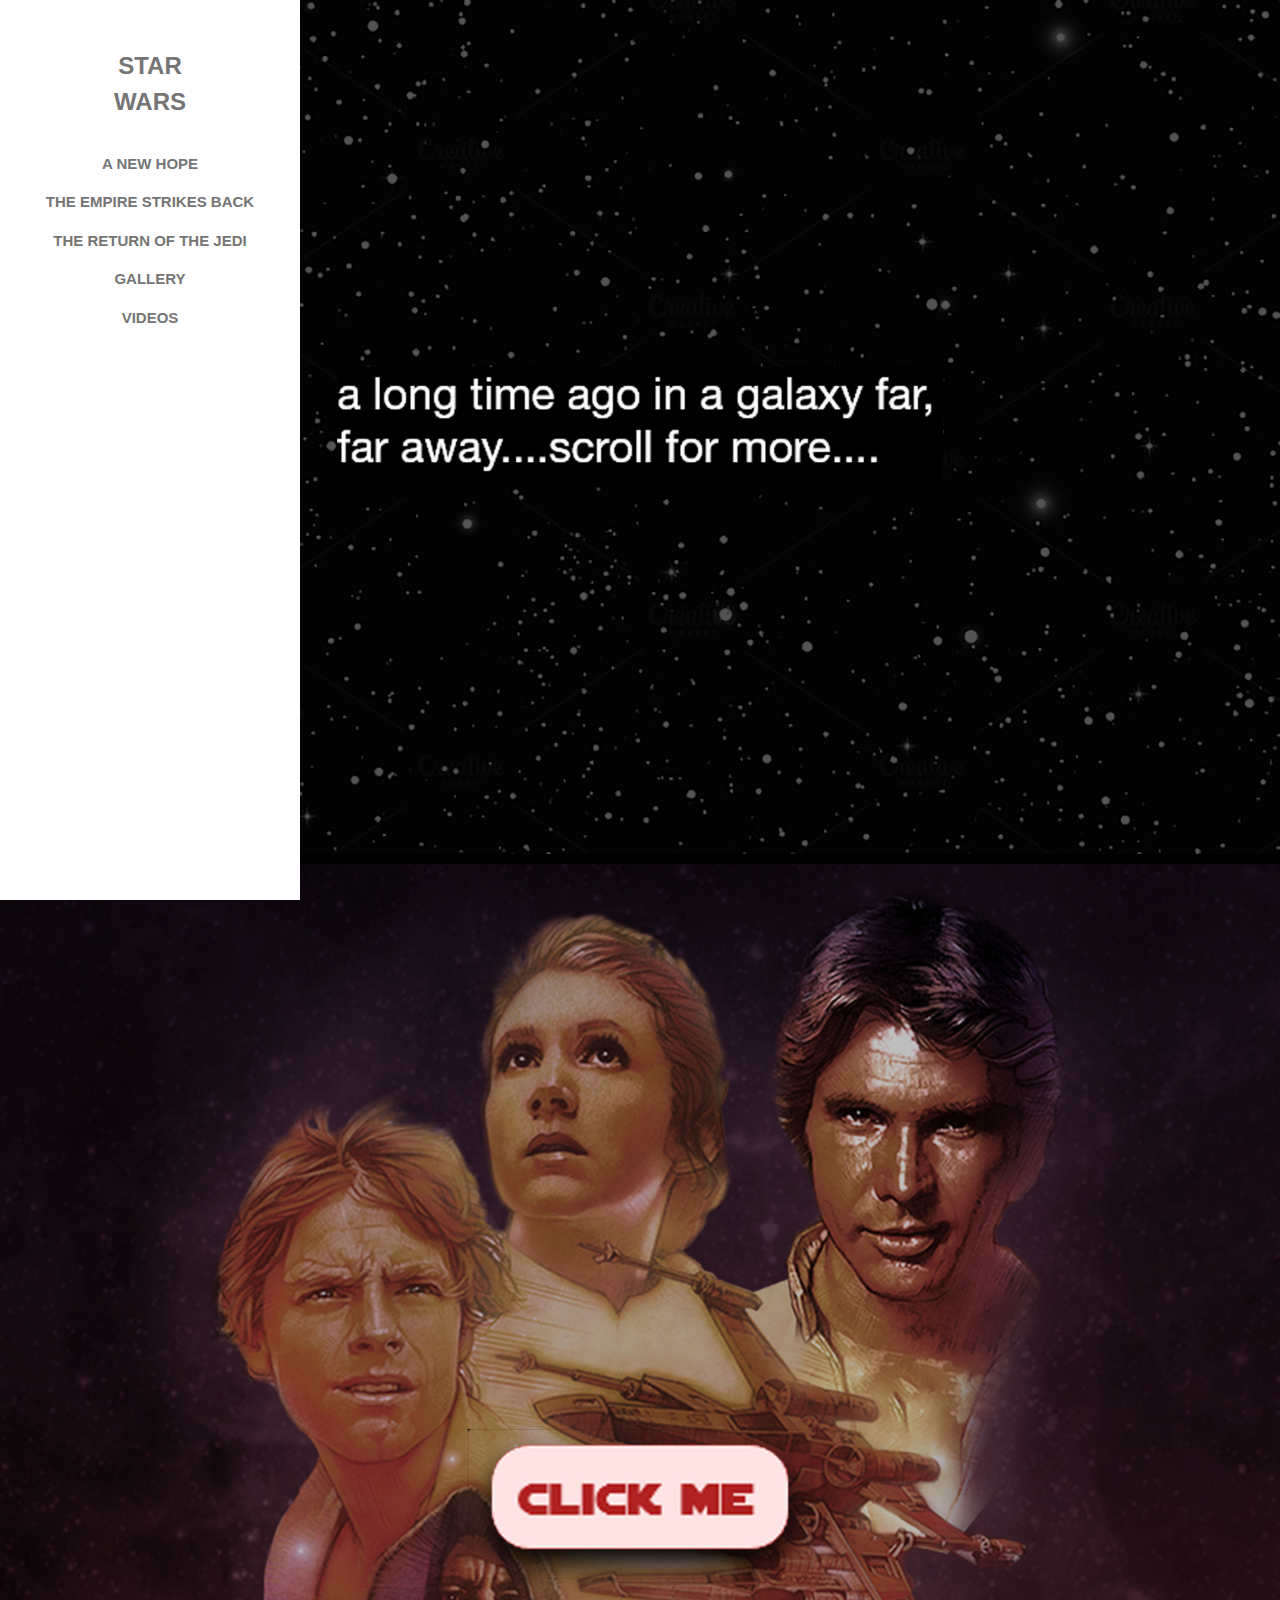
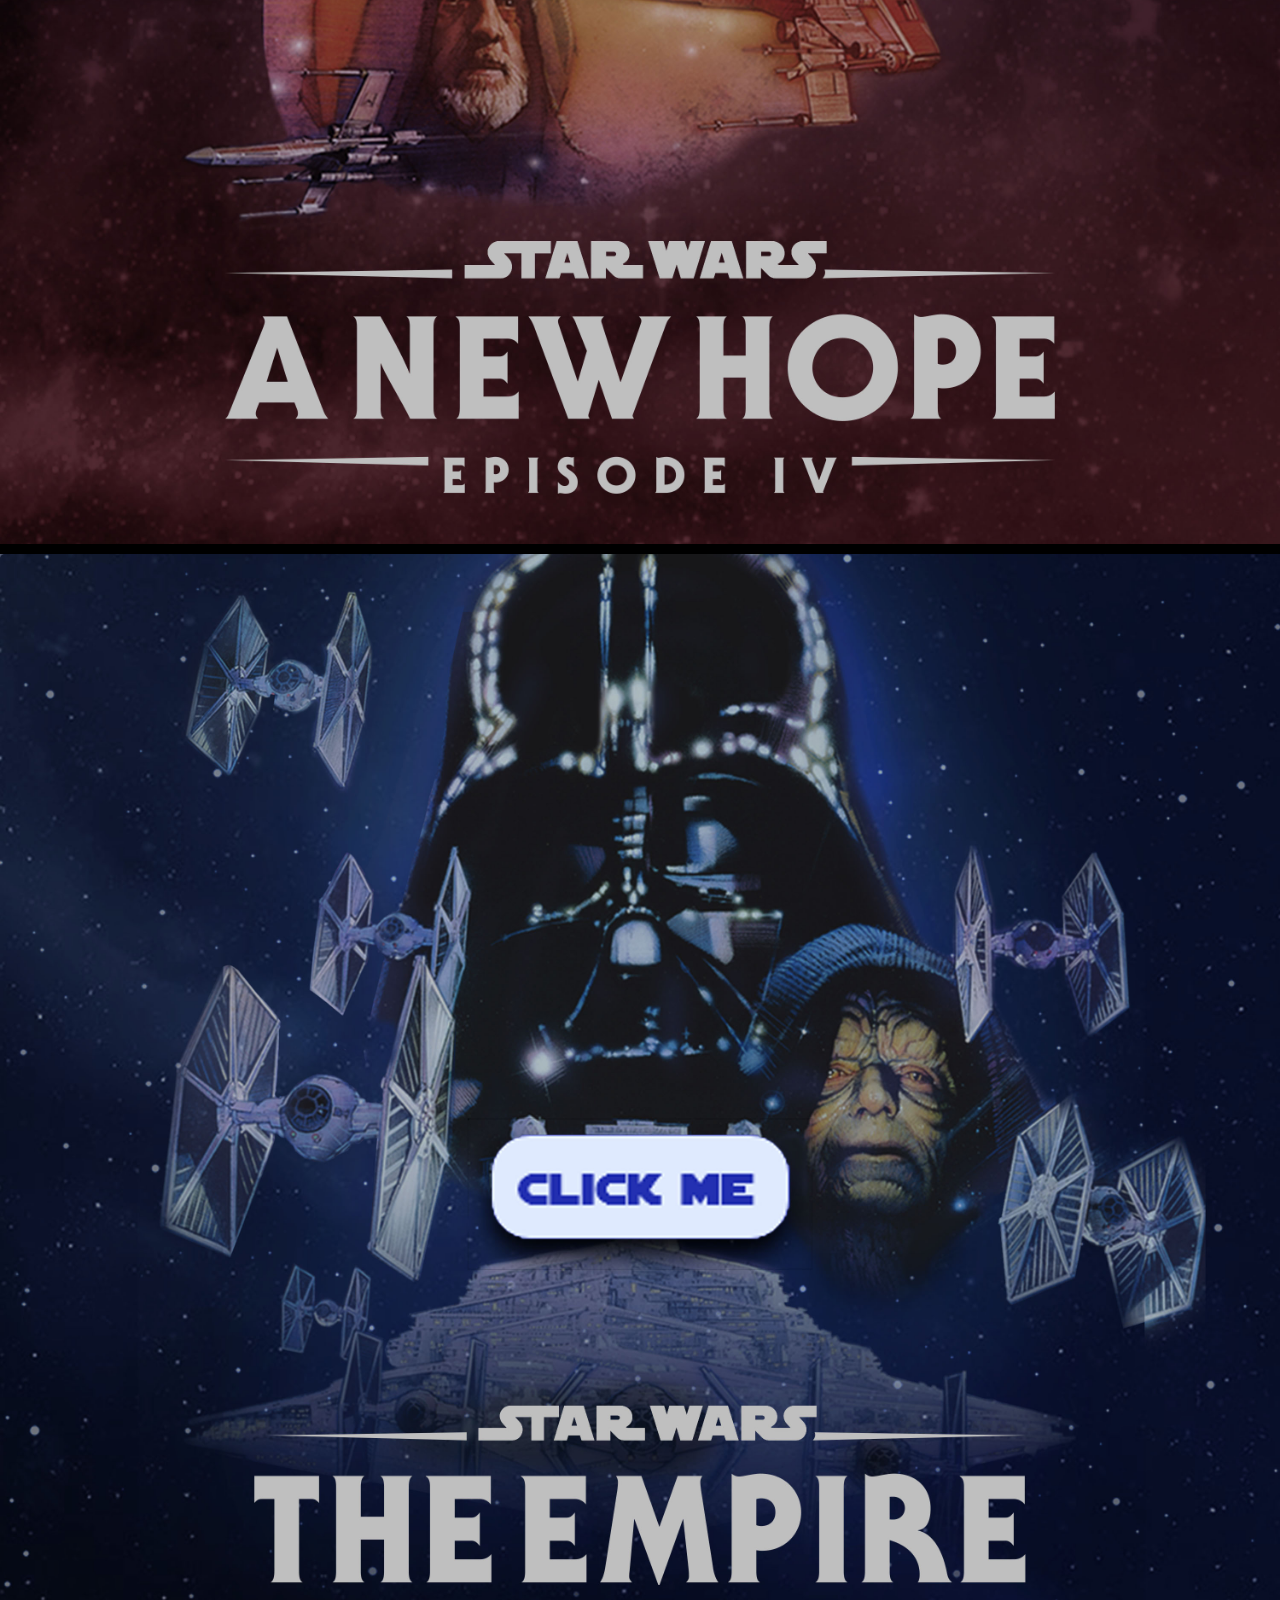
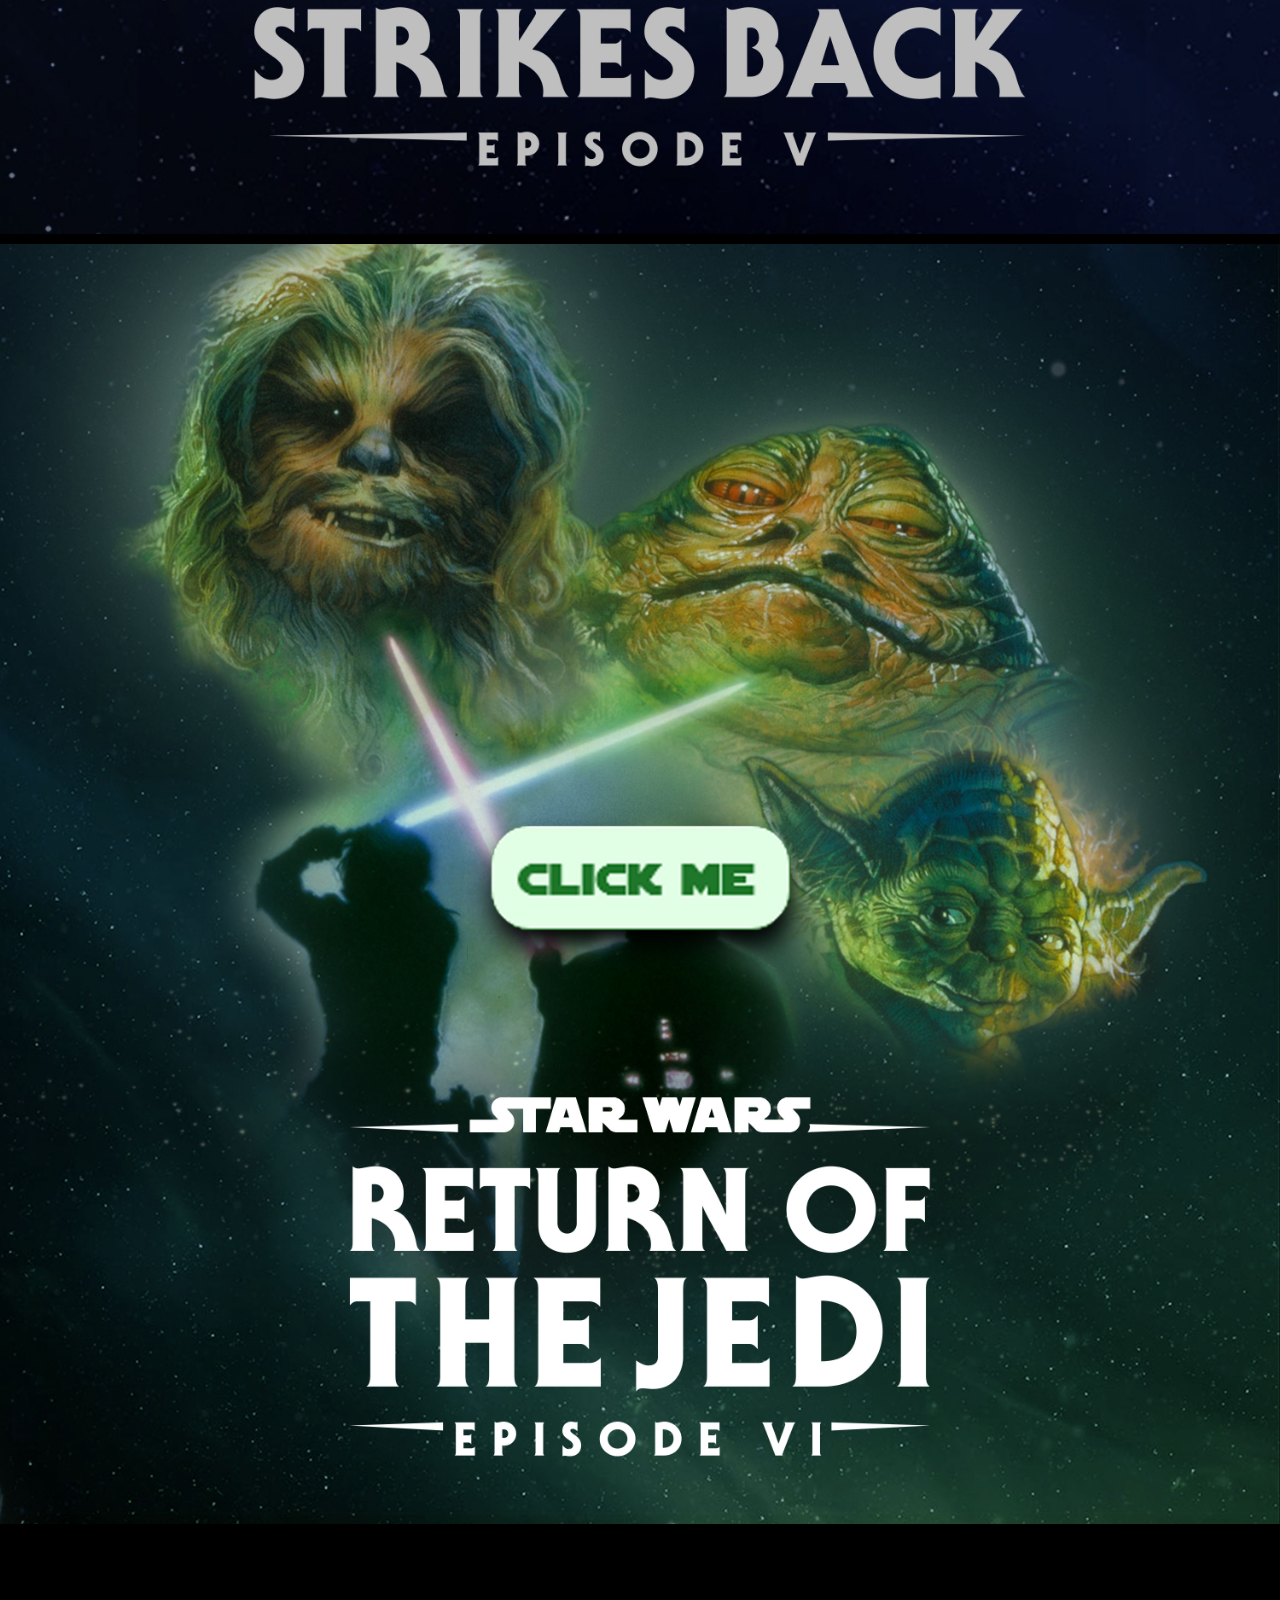
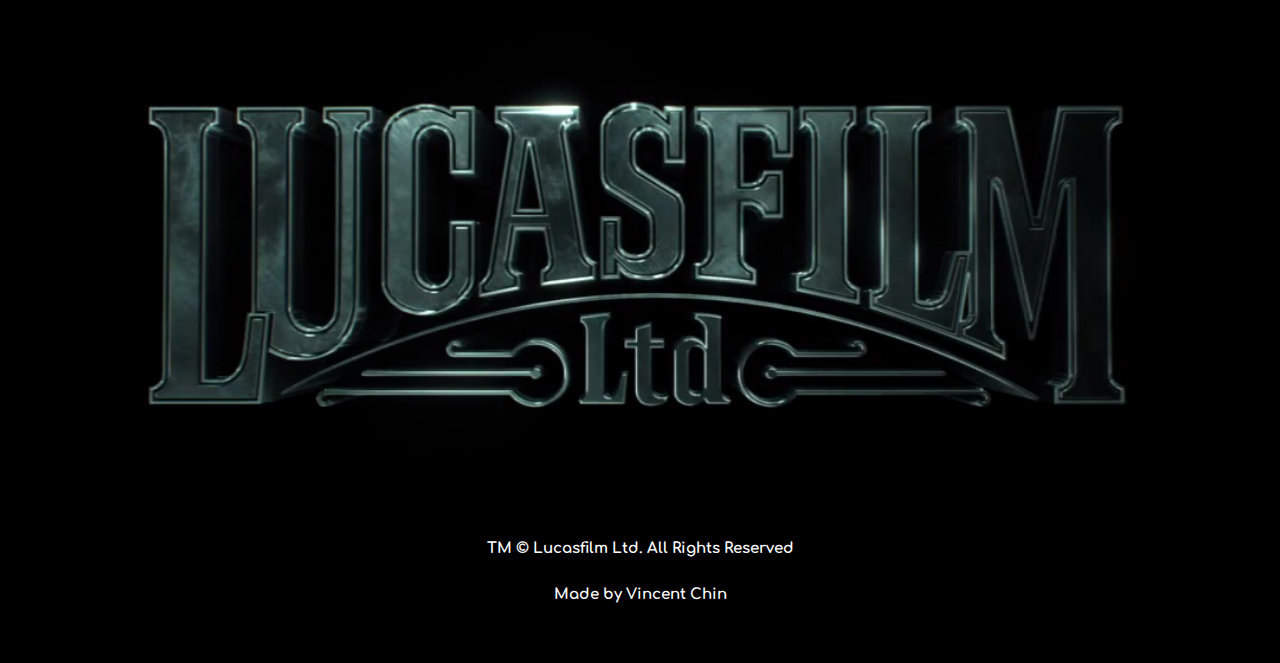
<file: index.html>
<!DOCTYPE html>
<html>

<head>
    <meta charset="utf-8">
    <meta http-equiv="X-UA-Compatible" content="IE=edge">
    <meta name="viewport" content="width=device-width, initial-scale=1">
    <title>Star Wars Sequel</title>
    <link id="icon" rel="icon" type="image/png" href="images/">
    <link id="icon" rel="apple-touch-icon" type="image/png" href="images/" />
    
    

    <!--STYLE SHEETS-->
    <link rel="stylesheet" href="style.css">
    <link rel="stylesheet" href="https://www.w3schools.com/w3css/4/w3.css">
    <link rel="stylesheet" href="https://fonts.googleapis.com/css?family=Raleway">
    <link rel="stylesheet" href="fonts/SF%20Distant%20Galaxy.ttf">
    <link href="https://fonts.googleapis.com/css?family=Comfortaa:400,700&display=swap" rel="stylesheet">
    <link rel="stylesheet" href="https://use.fontawesome.com/releases/v5.7.2/css/all.css" integrity="sha384-fnmOCqbTlWIlj8LyTjo7mOUStjsKC4pOpQbqyi7RrhN7udi9RwhKkMHpvLbHG9Sr" crossorigin="anonymous">
    <!--JAVASCRIPT-->
    <script src="script.js" defer></script>
</head>

<body>

    <!--BACK TO TOP-->
    <button onclick="topFunction()" id="myBtn" title="back to top">
        <i class="fas fa-arrow-alt-circle-up"></i>
    </button>


    <!-- NAVIGATION -->
    <!-- Sidebar/menu -->
    <nav class="w3-sidebar w3-bar-block w3-white w3-animate-left w3-text-grey w3-collapse w3-top w3-center" style="z-index:3;width:300px;font-weight:bold" id="mySidebar"><br>
        
        <a href="javascript:void(0)" onclick="w3_close()" class="w3-bar-item w3-button w3-padding w3-hide-large"><i class="fas fa-times"></i></a>
        <h3 class="sidebar-logo w3-center"><b>STAR<br>WARS</b></h3>
        <a href="anewhope.html" onclick="w3_close()" class="w3-bar-item w3-button">A NEW HOPE</a>
       <a href="empirestrikesback.html" onclick="w3_close()" class="w3-bar-item w3-button">THE EMPIRE STRIKES BACK</a>
        <a href="returnofthejedi.html" onclick="w3_close()" class="w3-bar-item w3-button">THE RETURN OF THE JEDI</a>
        <a href="#about" onclick="w3_close()" class="w3-bar-item w3-button">GALLERY</a>
        <a href="#contact" onclick="w3_close()" class="w3-bar-item w3-button">VIDEOS</a>
    </nav>

    <!-- Top menu on small screens -->
     <a id="hamburger" href="javascript:void(0)" class="hamburger w3-button w3-white" onclick="w3_open()">☰</a>
    <header class="nav w3-container w3-top w3-hide-large w3-white w3-xlarge">
<!--         <a href="javascript:void(0)" class="hamburger w3-button w3-white" onclick="w3_open()">☰</a>-->
        <span class="starwarsfont">
            
            <div class="starwarsfont">
                <a href="index.html"> 
                    <img src="image/starwarsnavlogo.png"> </a>
            </div>
                
        </span>
    </header>

    <!-- Overlay effect when opening sidebar on small screens -->
    <div class="w3-overlay w3-hide-large w3-animate-opacity" onclick="w3_close()" style="cursor:pointer" title="close side menu" id="myOverlay"></div>


    <!--BODY TEXT-->
    <div class="holder bg-black" id="home">
        <div class="blocks block-one">
            <img src="image/space.jpg">
        </div>
        <div class="blocks block-two">
            <a href= "anewhope.html"><img src="image/homeanewhope.jpg"></a>
        </div>
        <div class="blocks block-three">
            <a href="empirestrikesback.html"> 
                <img src="image/homeempirestrikes.jpg"> </a>
        </div>
        <div class="blocks block-four">
            <a href="returnofthejedi.html"> 
                <img src="image/homereturn.jpg"> </a>
        </div>
    </div>

    <!-- Footer -->
    <footer class="w3-container w3-padding-32 w3-black">
        <div class="w3-row-padding">
            <div>
                <div class="blocks block-three" w3-center>
            <img src="image/lucasfilms.png">
        </div>
                <div class="w3-black w3-center">TM © Lucasfilm Ltd. All Rights Reserved</div>
            </div>
            <div class="w3-black w3-center w3-padding-24">Made by Vincent Chin</div>
        </div>
    </footer>

    


</body></html>
</file>
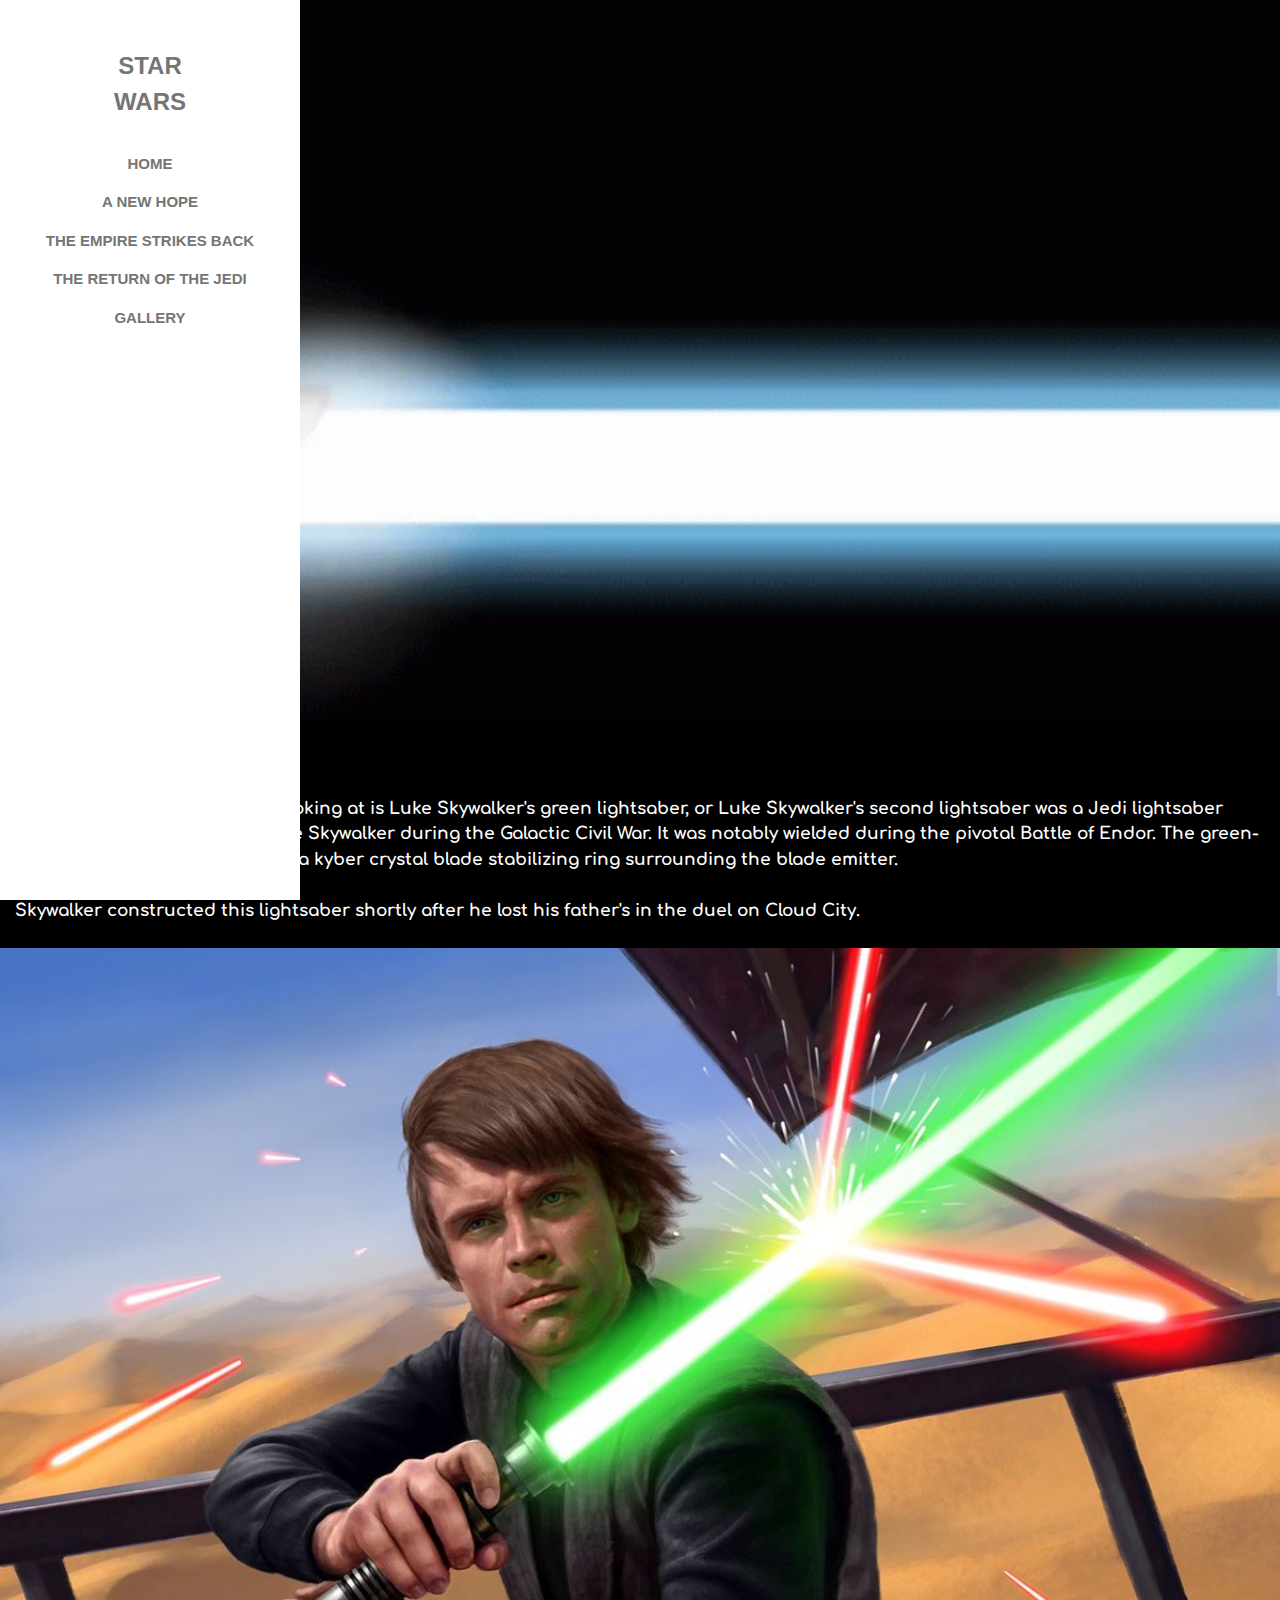
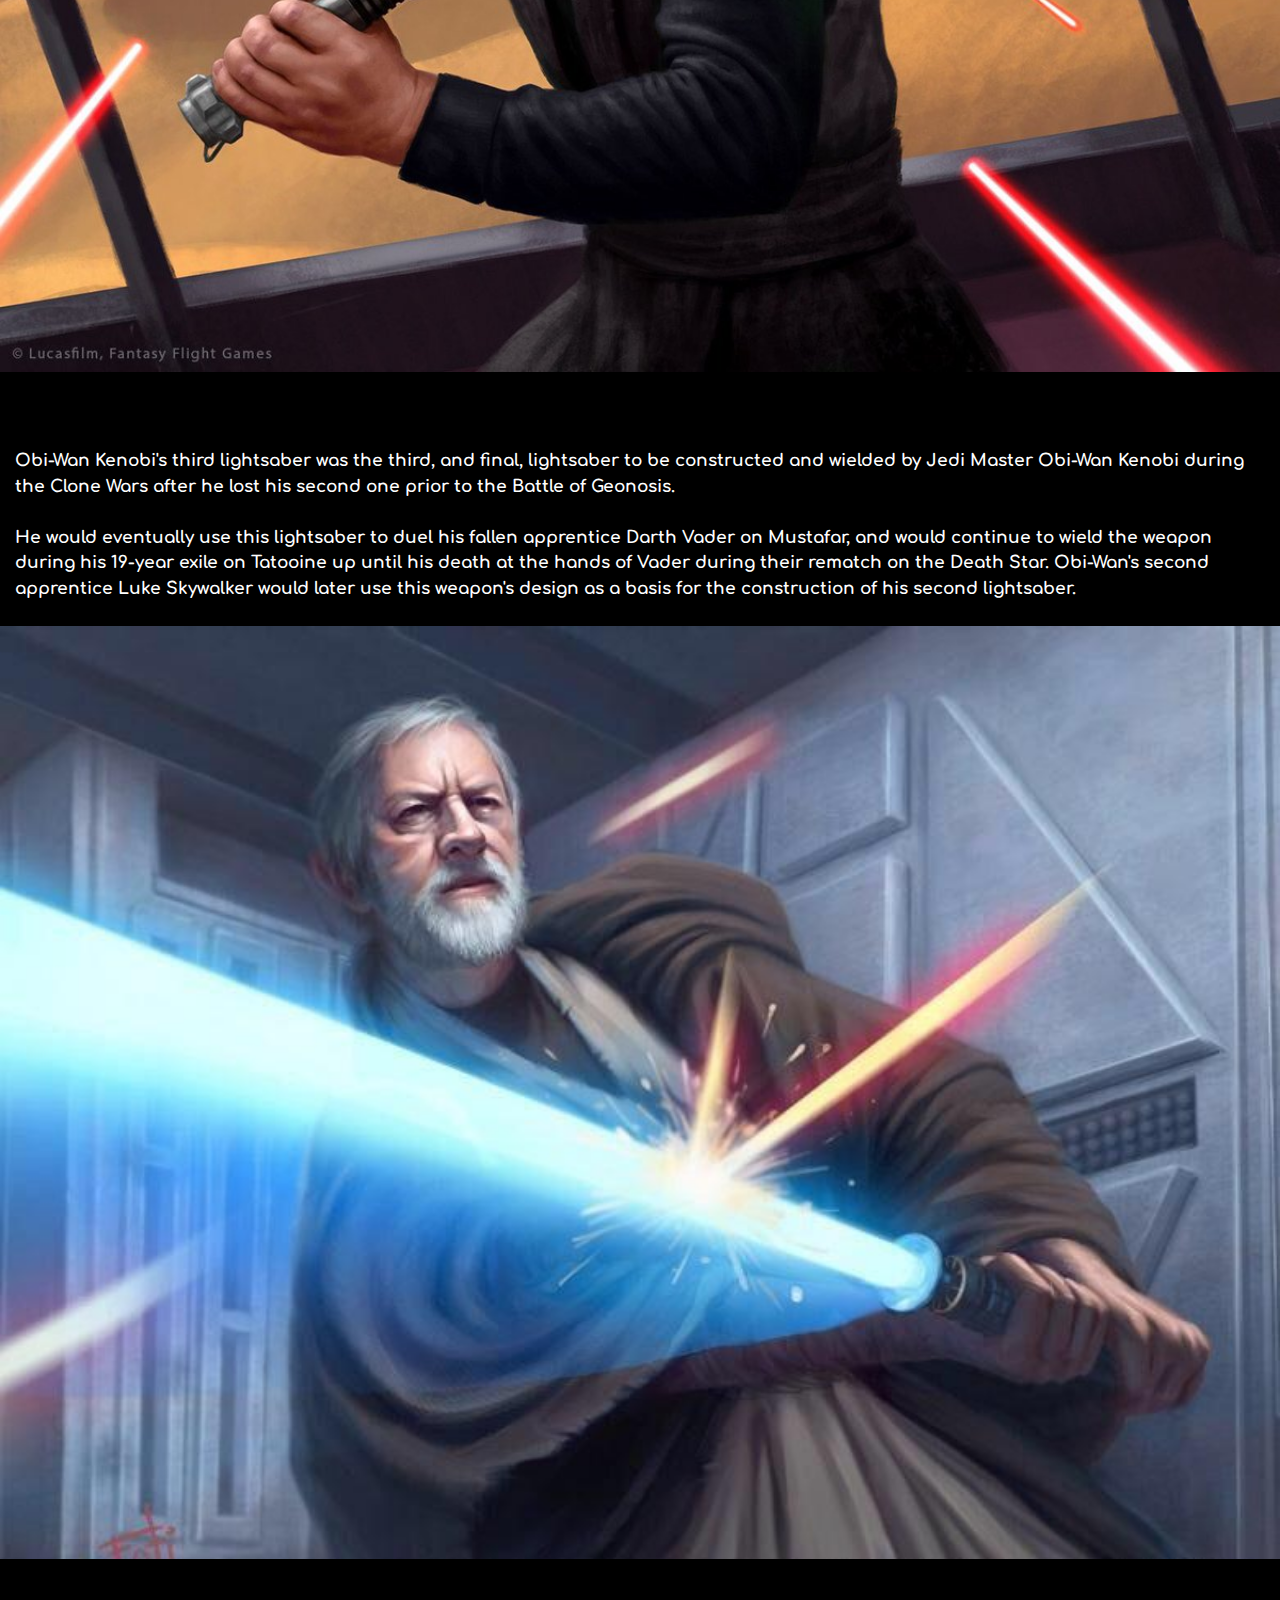
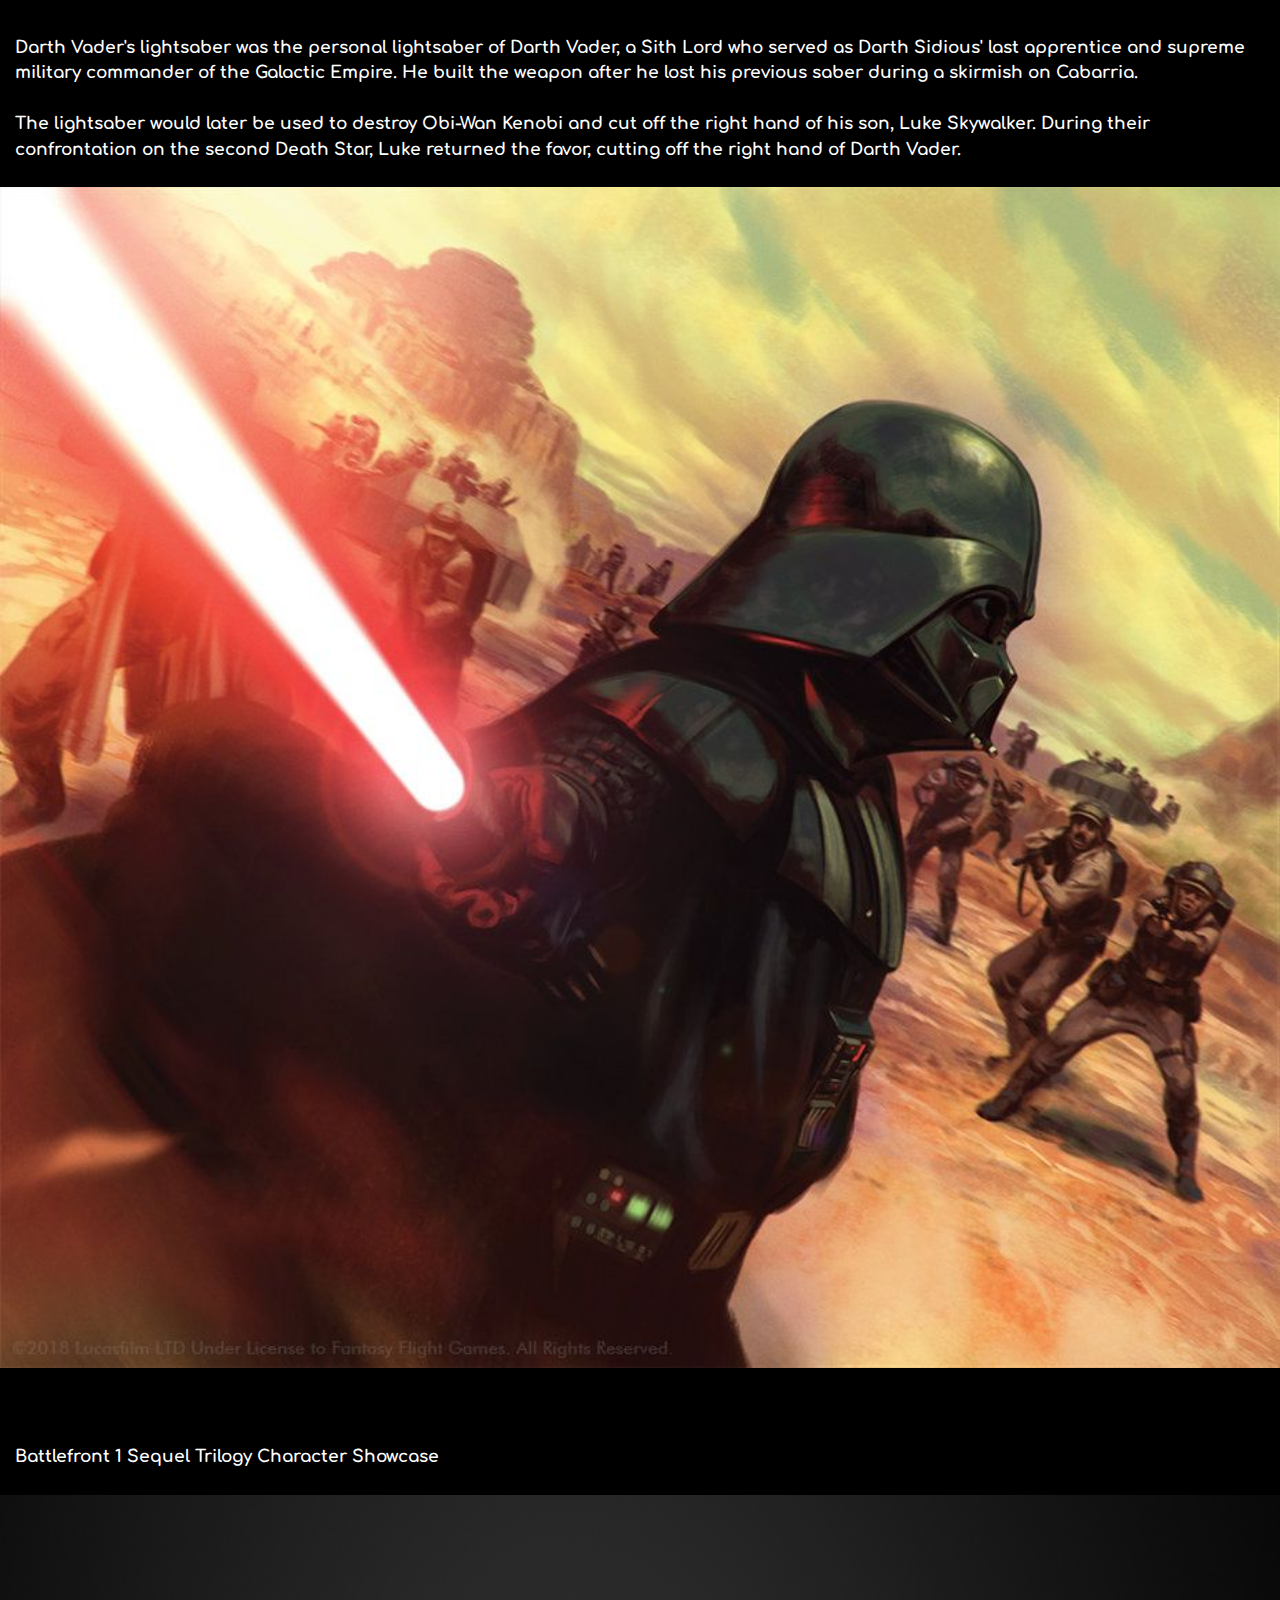
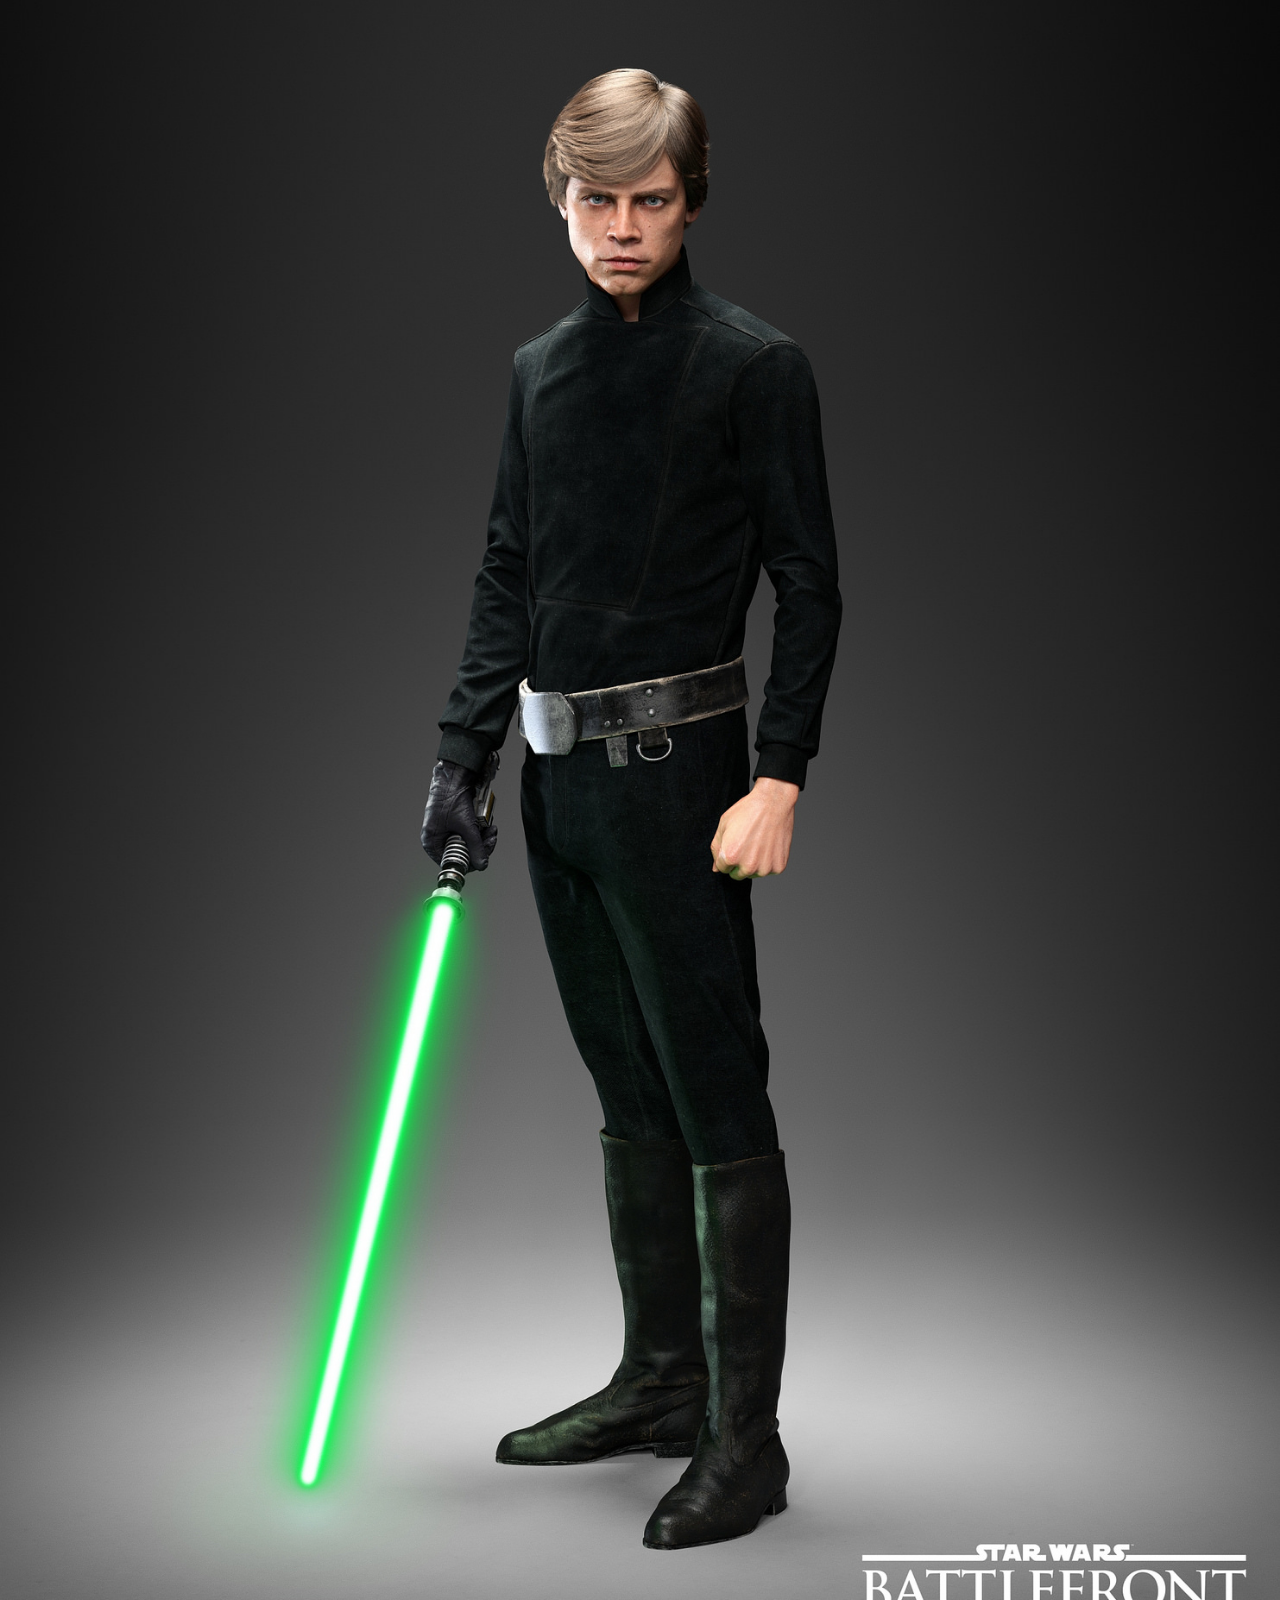
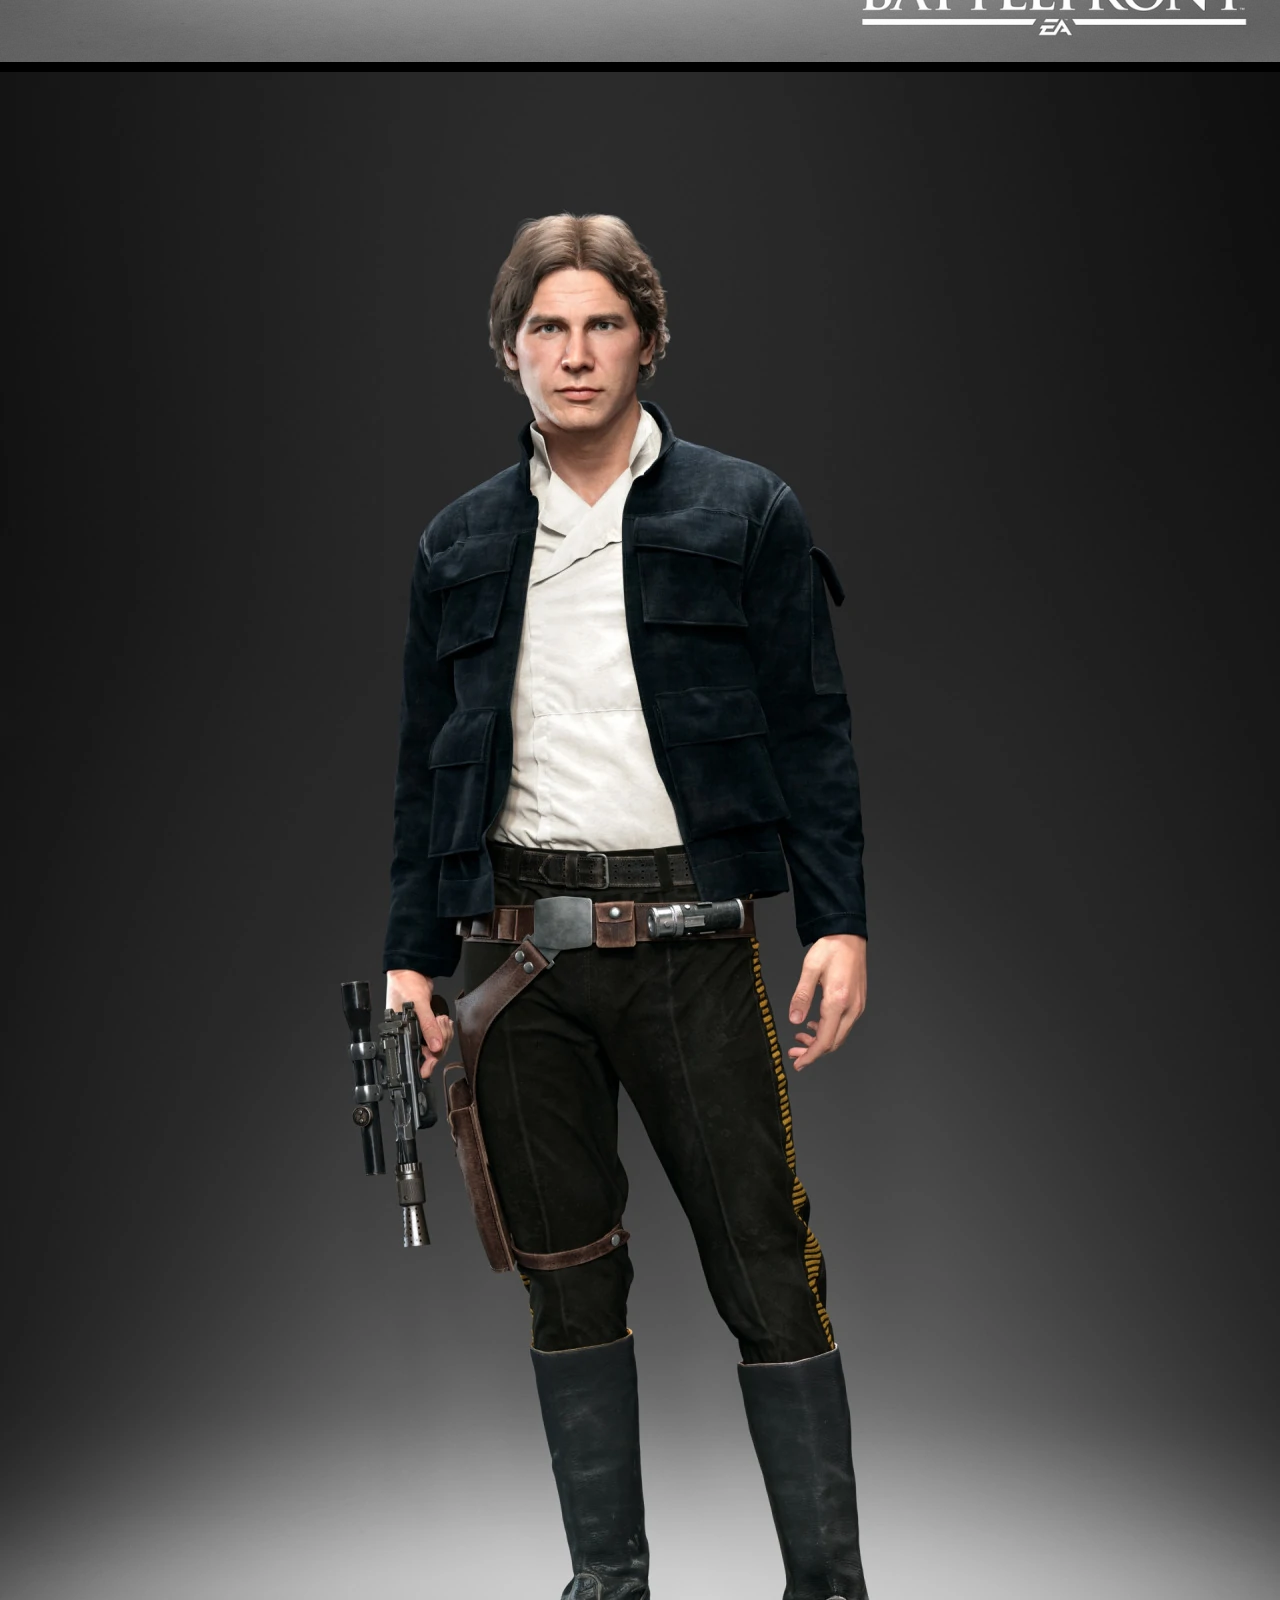
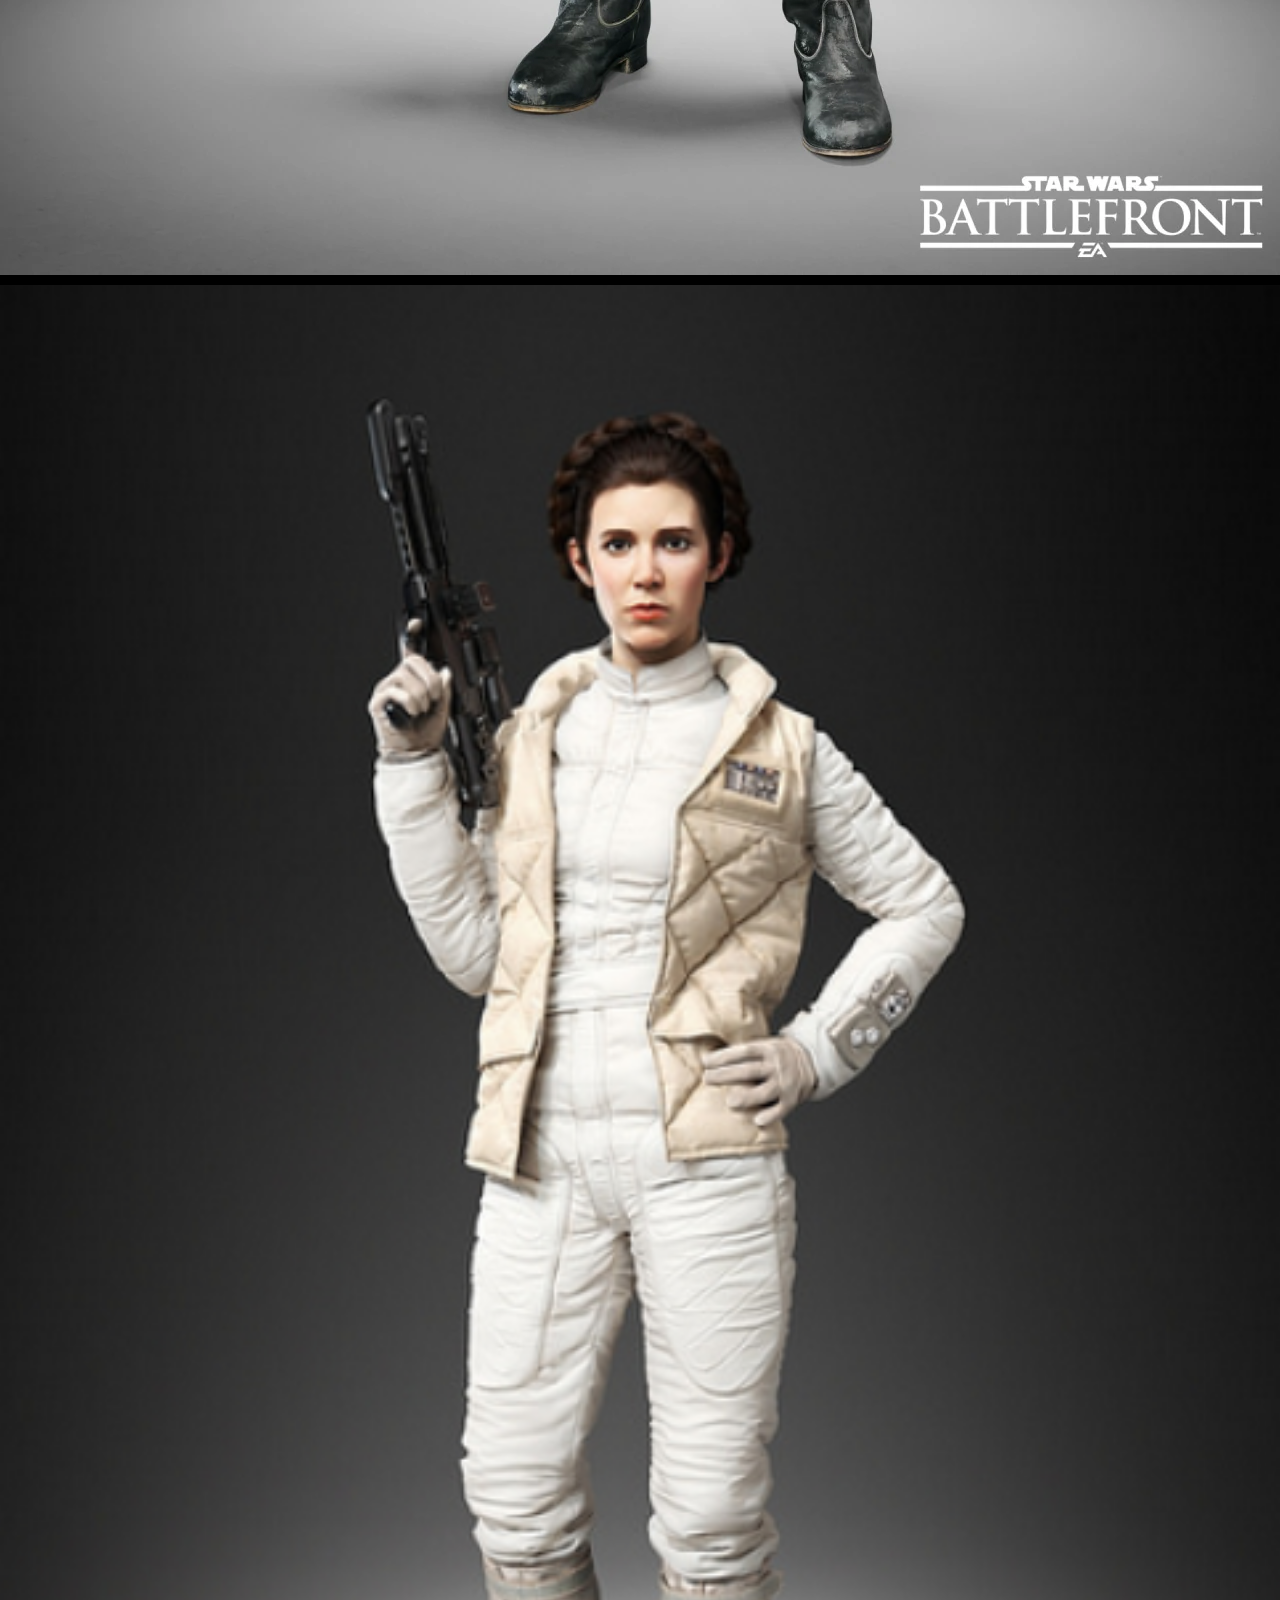
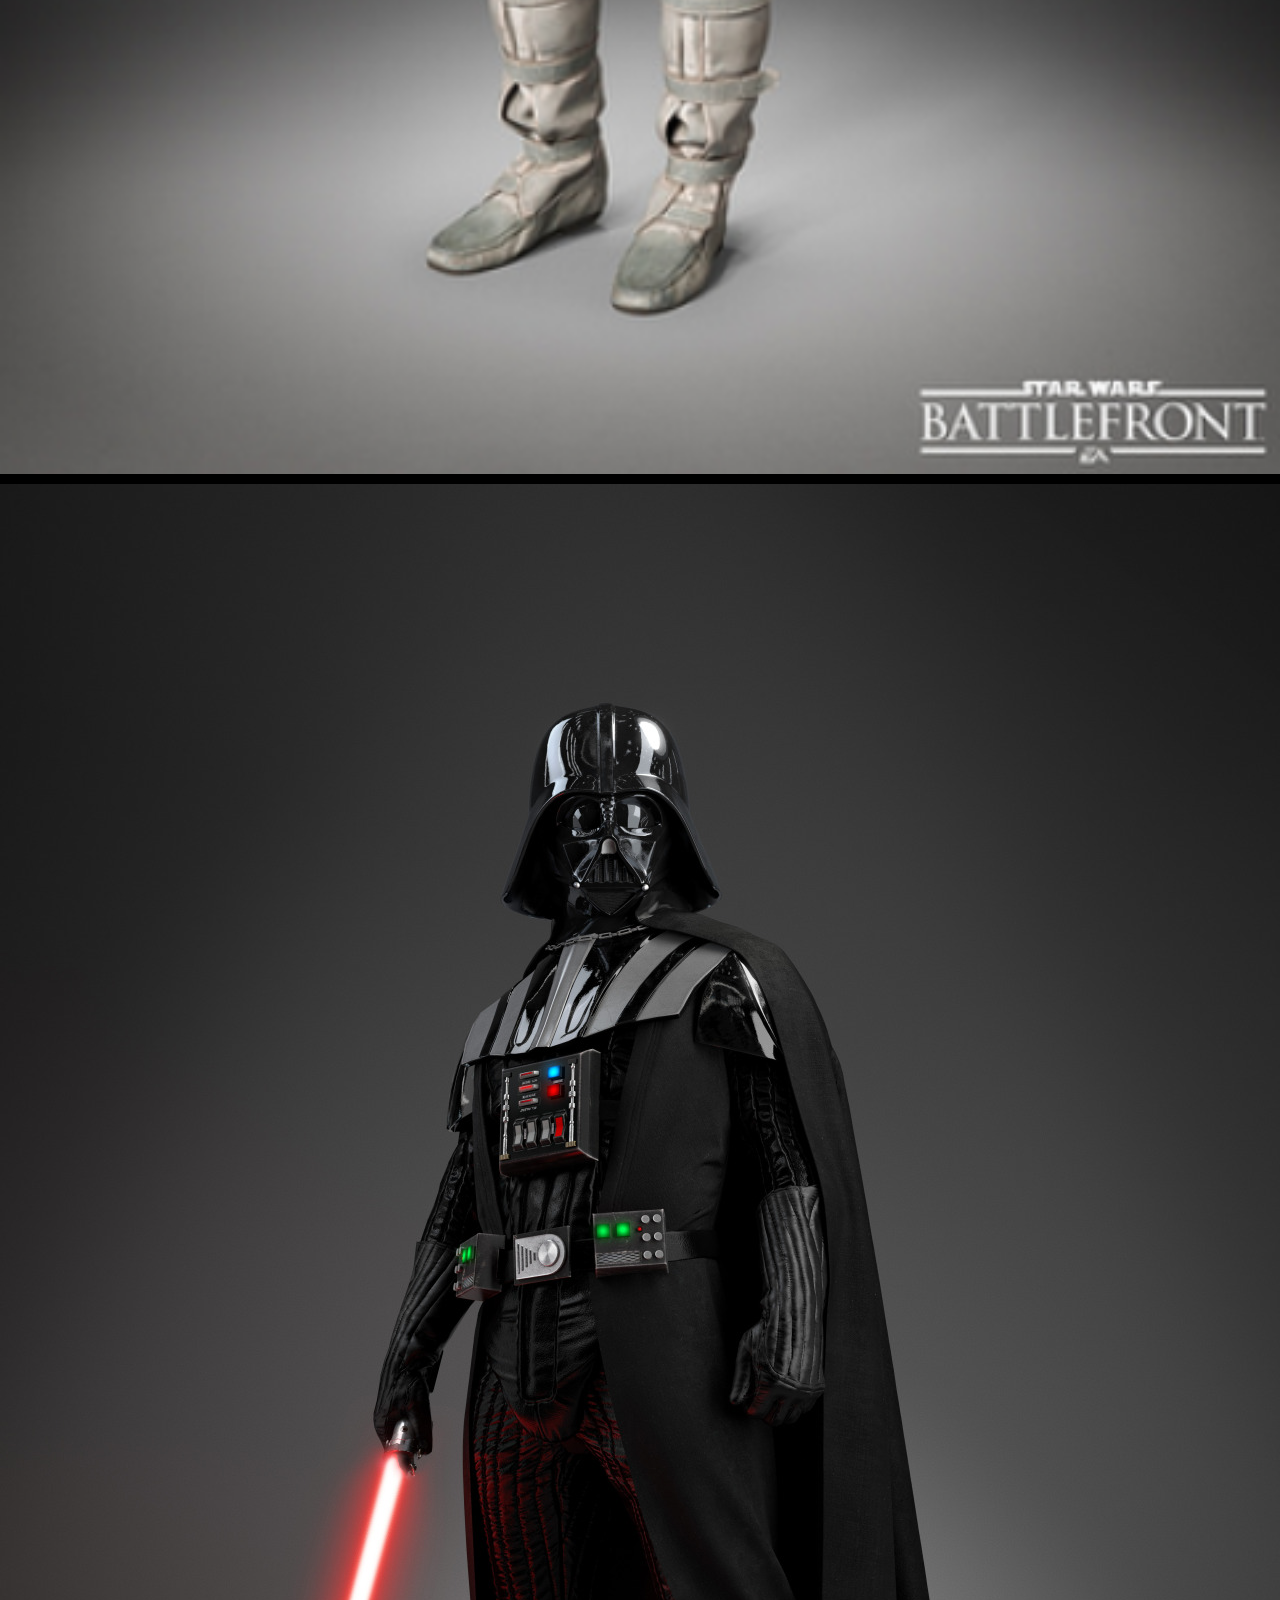
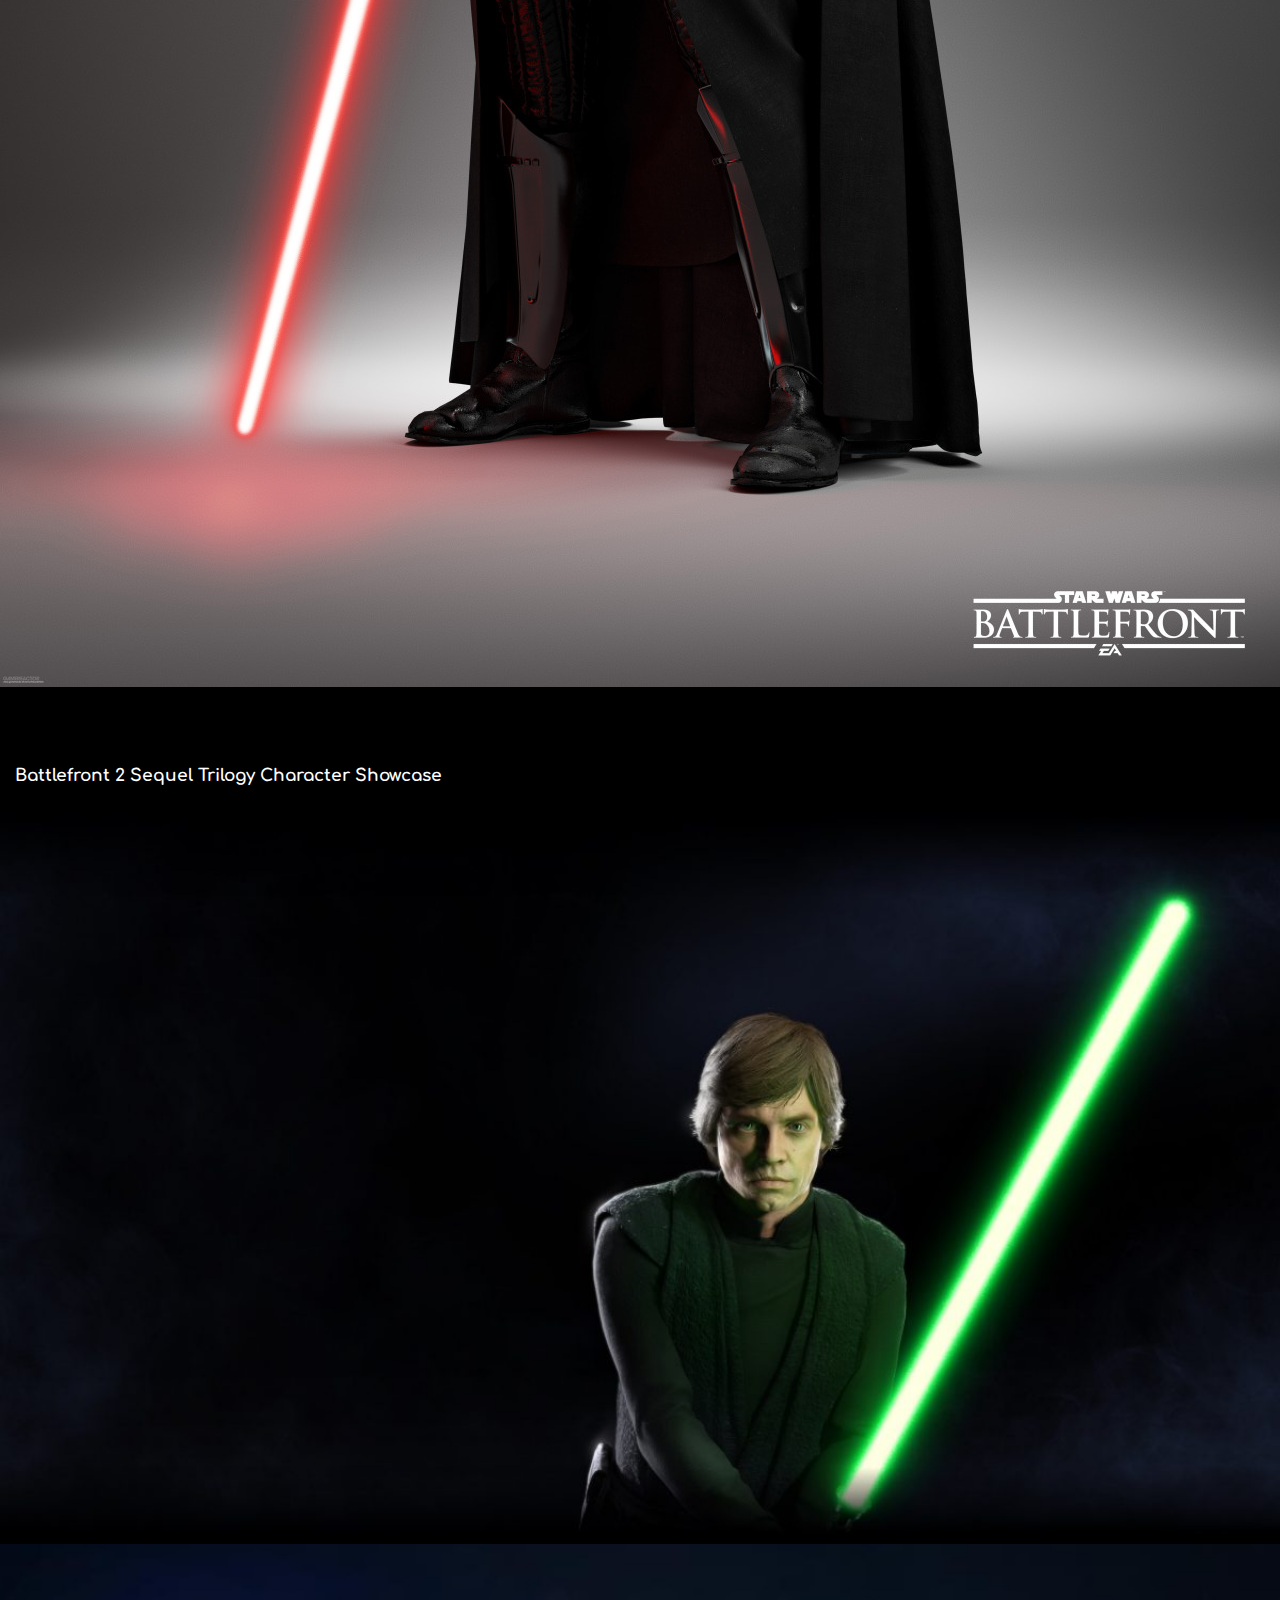
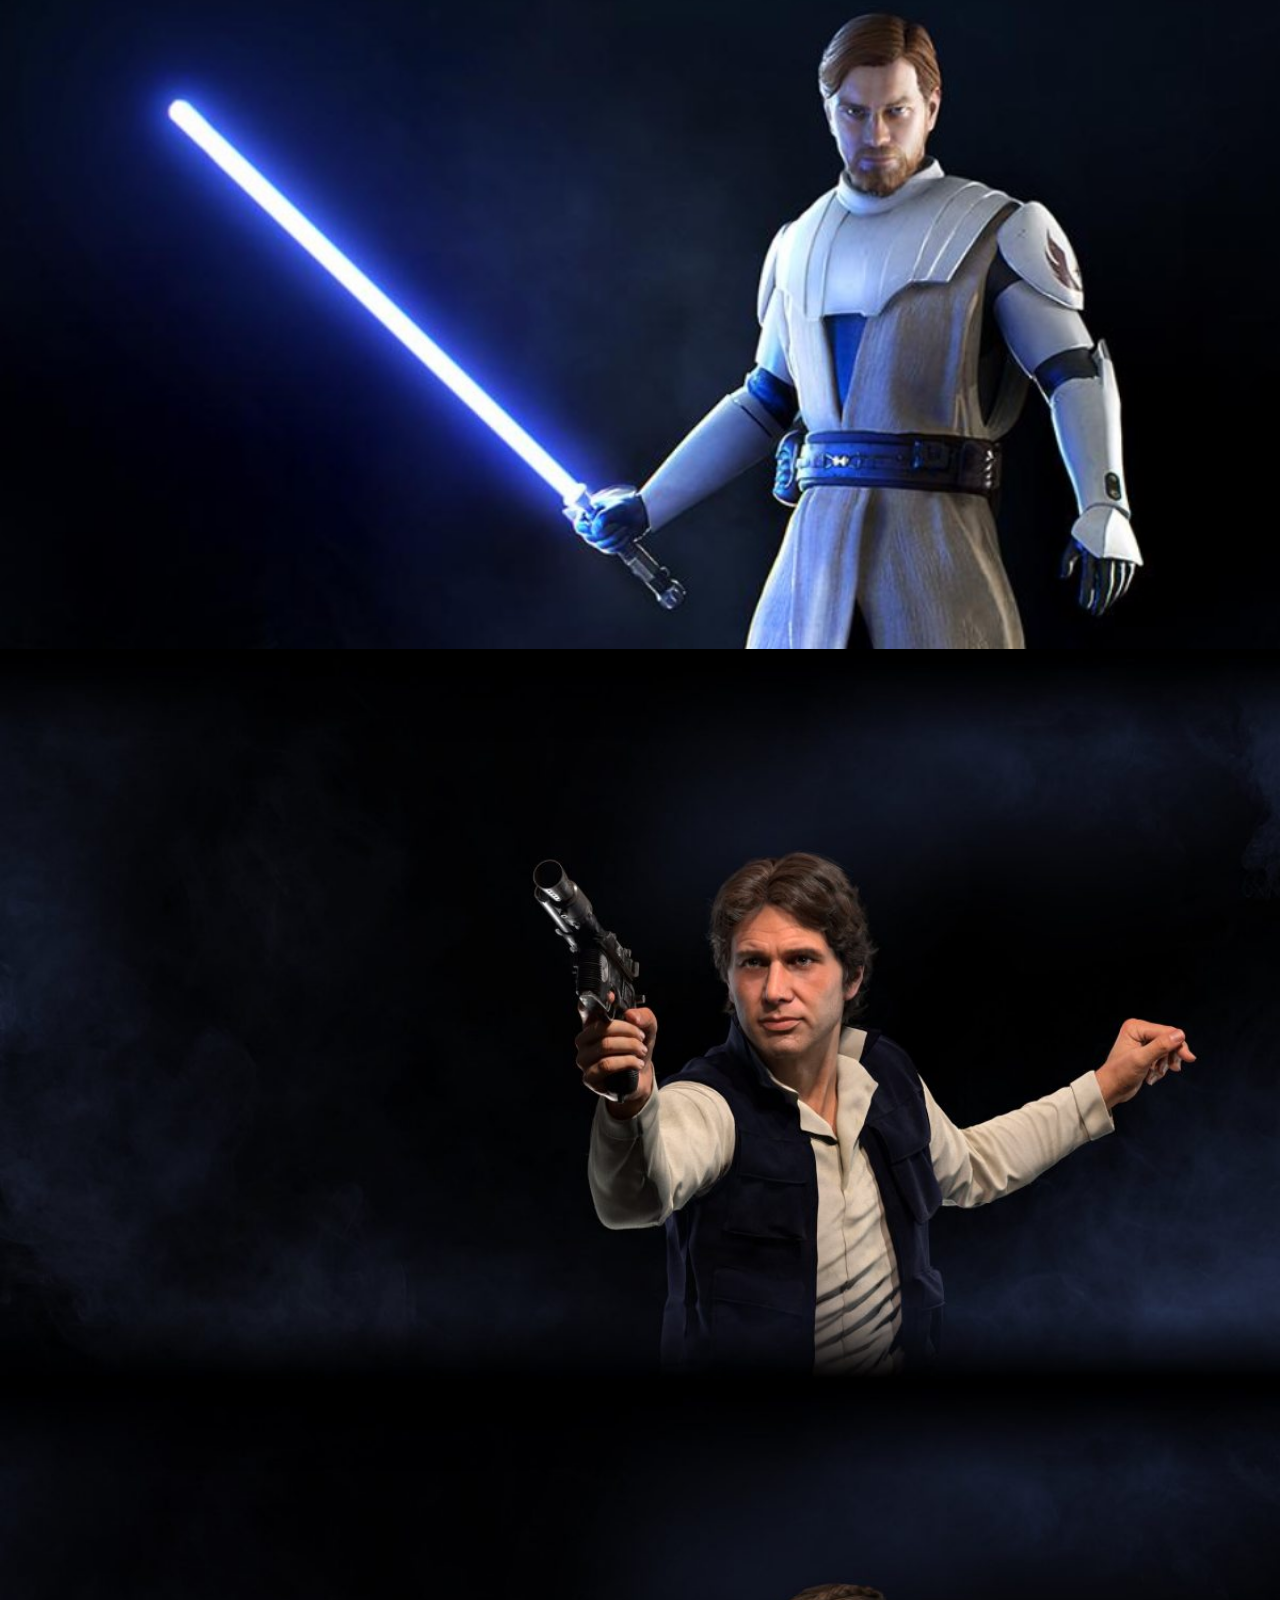
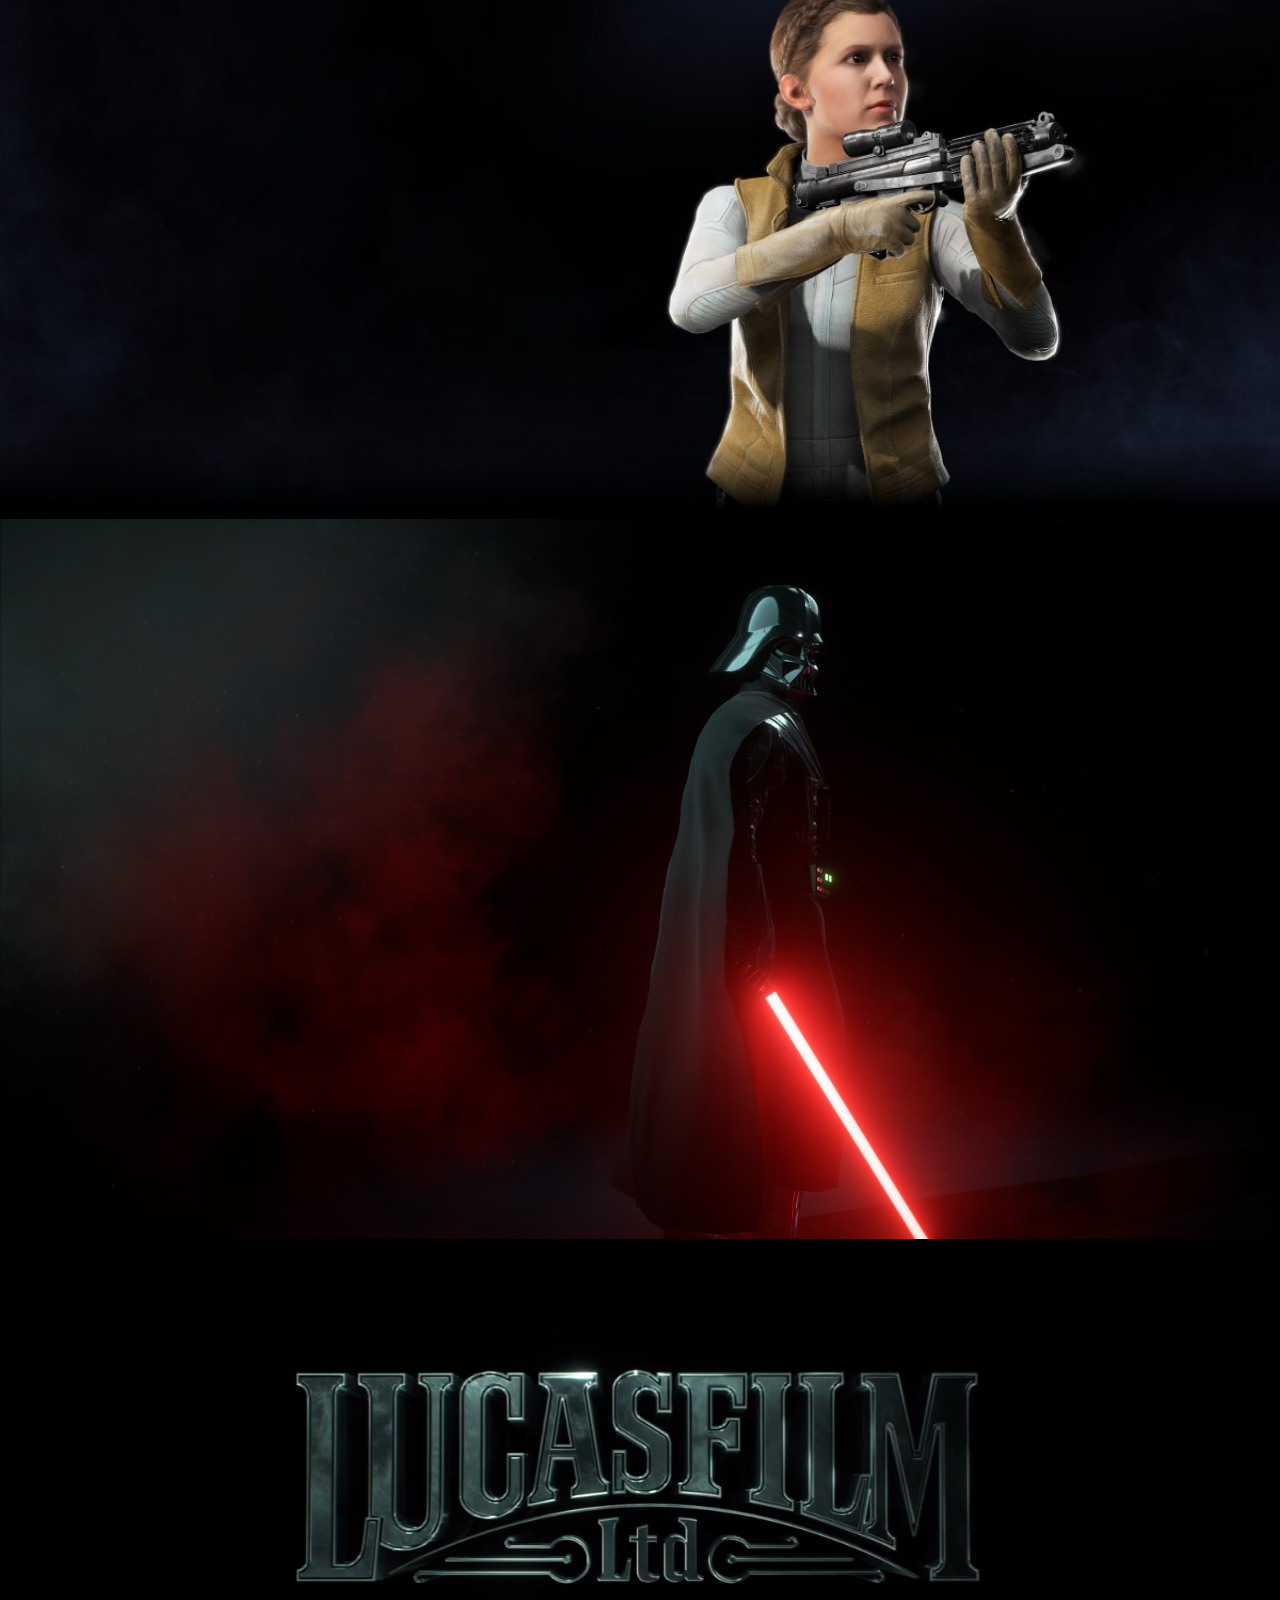
<file: gallery.html>
<!DOCTYPE html>
<html>

<head>
    <meta charset="utf-8">
    <meta http-equiv="X-UA-Compatible" content="IE=edge">
    <meta name="viewport" content="width=device-width, initial-scale=1">
    <title>Star Wars Sequel</title>
    <link id="icon" rel="icon" type="image/png" href="images/">
    <link id="icon" rel="apple-touch-icon" type="image/png" href="images/" />

    <!--STYLE SHEETS-->
    <link rel="stylesheet" href="style.css">
    <link rel="stylesheet" href="https://www.w3schools.com/w3css/4/w3.css">
    <link rel="stylesheet" href="https://fonts.googleapis.com/css?family=Raleway">
    <link href="https://fonts.googleapis.com/css?family=Comfortaa:400,700&display=swap" rel="stylesheet">
    <!--FONTS-->
    <link rel="stylesheet" href="https://use.fontawesome.com/releases/v5.7.2/css/all.css" integrity="sha384-fnmOCqbTlWIlj8LyTjo7mOUStjsKC4pOpQbqyi7RrhN7udi9RwhKkMHpvLbHG9Sr" crossorigin="anonymous">
    <!--JAVASCRIPT-->
    <script src="script.js" defer></script>
</head>

<body>

    <!--BACK TO TOP-->
    <button onclick="topFunction()" id="myBtn" title="back to top">
        <i class="fas fa-arrow-alt-circle-up"></i>
    </button>


    <!-- NAVIGATION -->
    <!-- Sidebar/menu -->
    <nav class="w3-sidebar w3-bar-block w3-white w3-animate-left w3-text-grey w3-collapse w3-top w3-center" style="z-index:3;width:300px;font-weight:bold" id="mySidebar"><br>
        
        <a href="javascript:void(0)" onclick="w3_close()" class="w3-bar-item w3-button w3-padding w3-hide-large"><i class="fas fa-times"></i></a>
        <h3 class="sidebar-logo w3-center"><b>STAR<br>WARS</b></h3>
        <a href="homepage.html" onclick="w3_close()" class="w3-bar-item w3-button">HOME</a>
        <a href="anewhope.html" onclick="w3_close()" class="w3-bar-item w3-button">A NEW HOPE</a>
       <a href="empirestrikesback.html" onclick="w3_close()" class="w3-bar-item w3-button">THE EMPIRE STRIKES BACK</a>
        <a href="returnofthejedi.html" onclick="w3_close()" class="w3-bar-item w3-button">THE RETURN OF THE JEDI</a>
        <a href="gallery.html" onclick="w3_close()" class="w3-bar-item w3-button">GALLERY</a>
       
    </nav>

    <!-- Top menu on small screens -->
     <a id="hamburger" href="javascript:void(0)" class="hamburger w3-button w3-white" onclick="w3_open()">☰</a>
    <header class="nav w3-container w3-top w3-hide-large w3-white w3-xlarge">
<!--         <a href="javascript:void(0)" class="hamburger w3-button w3-white" onclick="w3_open()">☰</a>-->
        <span class="starwarsfont">
            
            <div class="starwarsfont">
                <a href="index.html"> 
                    <img src="image/starwarsnavlogo.png"> </a>
            </div>
                
        </span>
    </header>

    <!-- Overlay effect when opening sidebar on small screens -->
    <div class="w3-overlay w3-hide-large w3-animate-opacity" onclick="w3_close()" style="cursor:pointer" title="close side menu" id="myOverlay"></div>


    <!--BODY TEXT-->
    <div class="holder bg-black" id="home">
        <div class="blocks block-one">
            <img src="image/lightsaberignition.gif">
        </div>
        <div class="blocks block-two block-text">
            <p>3 Main Lightsaber Colors</p> <br>
            
            <p>The first lightsaber we will be looking at is Luke Skywalker's green lightsaber, or Luke Skywalker's second lightsaber was a Jedi lightsaber constructed by Jedi Knight Luke Skywalker during the Galactic Civil War. It was notably wielded during the pivotal Battle of Endor. The green-bladed weapon was powered by a kyber crystal blade stabilizing ring surrounding the blade emitter.</p> <br>

            <p>Skywalker constructed this lightsaber shortly after he lost his father's in the duel on Cloud City. </p> 
            
        </div>
        <div class="blocks block-three">
            <img src="image/lukegreensaber.jpg"> 
            
        </div>
        <div class="blocks block-four block-text">
           <br> <br> <p>Obi-Wan Kenobi's third lightsaber was the third, and final, lightsaber to be constructed and wielded by Jedi Master Obi-Wan Kenobi during the Clone Wars after he lost his second one prior to the Battle of Geonosis.</p> <br> 
            <p>He would eventually use this lightsaber to duel his fallen apprentice Darth Vader on Mustafar, and would continue to wield the weapon during his 19-year exile on Tatooine up until his death at the hands of Vader during their rematch on the Death Star. Obi-Wan's second apprentice Luke Skywalker would later use this weapon's design as a basis for the construction of his second lightsaber.</p> 

            <p></p> 

           
        </div>
        <div class="blocks block-five">
           <img src="image/obibluesaber.jpg"> 
        </div>
        <div class="blocks block-six block-text">
          <br> <br> <p>Darth Vader's lightsaber was the personal lightsaber of Darth Vader, a Sith Lord who served as Darth Sidious' last apprentice and supreme military commander of the Galactic Empire. He built the weapon after he lost his previous saber during a skirmish on Cabarria. </p> <br>

<p> The lightsaber would later be used to destroy Obi-Wan Kenobi and cut off the right hand of his son, Luke Skywalker. During their confrontation on the second Death Star, Luke returned the favor, cutting off the right hand of Darth Vader.</p> 
         
           
        
        </div>
        <div class="blocks block-seven">
           <img src="image/vaderredsaber.jpg">
            
        </div>
        <div class="blocks block-eight block-text">
          <br> <br> <p>Battlefront 1 Sequel Trilogy Character Showcase</p> 

           
        </div>
        <div class="blocks block-nine">
           <img src="image/bf1luke.jpg">
        </div>
        <div class="blocks block-ten">
           <img src="image/bf1han.jpg"> 

        </div>
        <div class="blocks block-eleven">
           <img src="image/bf1leia.png">
        </div>
        
        <div class="blocks block-twelve">
            <img src="image/bf1vader.jpg">
 
 </div>
        <div class="blocks block-thirteen block-text">
           <br> <br> <p>Battlefront 2 Sequel Trilogy Character Showcase</p> 
        
        </div>
        
        <div class="blocks block-fourteen">
            <img src="image/bf2luke.jpg">
 </div>
        
        <div class="blocks block-fifteen">
            <img src="image/bf2obi.jpg">
         </div>
        <div class="blocks block-sixteen">
            <img src="image/bf2han.jpg">
         </div>
         <div class="blocks block-seventeen">
            <img src="image/bf2leia.jpg">
         </div>
        <div class="blocks block-eighteen">
            <img src="image/bf2vader.png">
         </div>
        
        
    </div>

    <!-- Footer -->
    <footer class="w3-container bg-black">
        <div class="w3-row-padding">
            <div>
                <div class="blocks block-three block-three-img w3-padding-24" w3-center>
            <img src="image/lucasfilms.png">
        </div>
                <div class="bg-black w3-center w3-padding-10">TM © Lucasfilm Ltd. All Rights Reserved</div>
                <div class="bg-black w3-center w3-padding-24">Made by Vincent Chin</div>
            </div>

        </div>
    </footer>
 

</body></html>
</file>
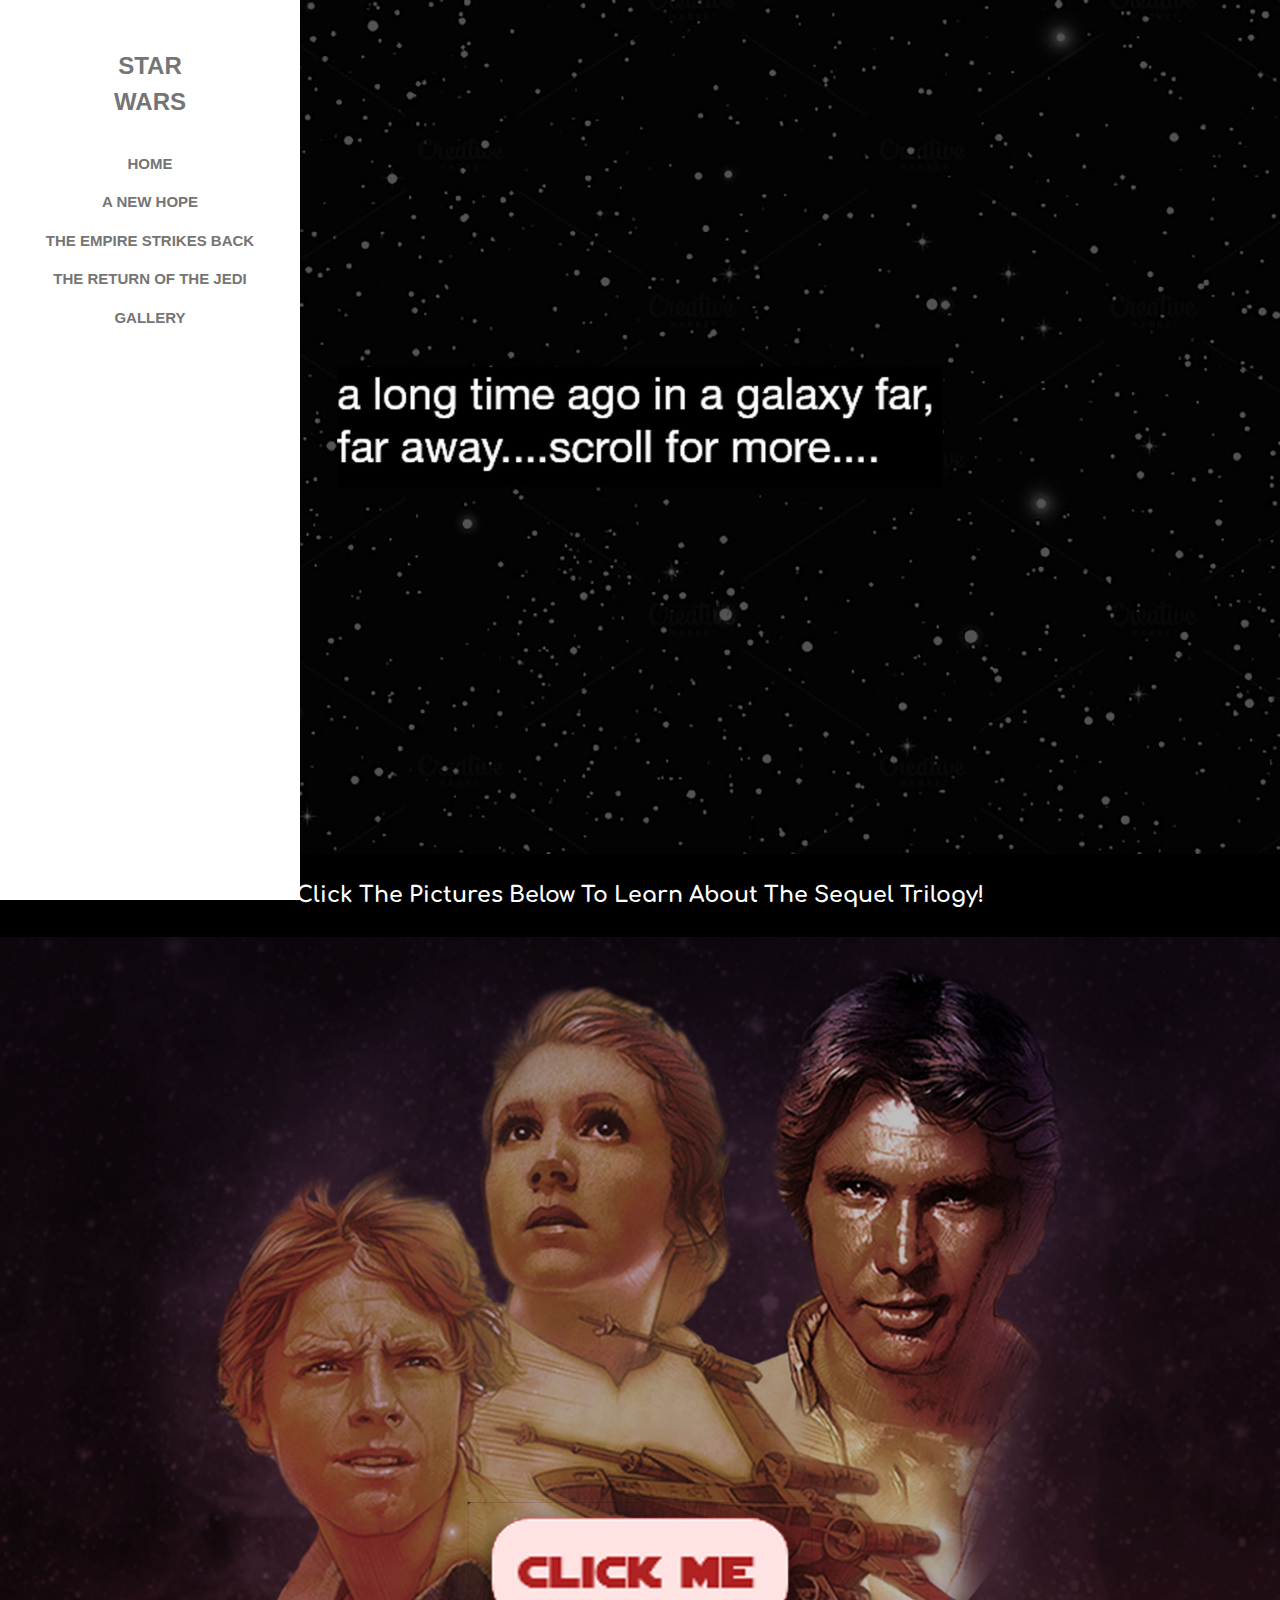
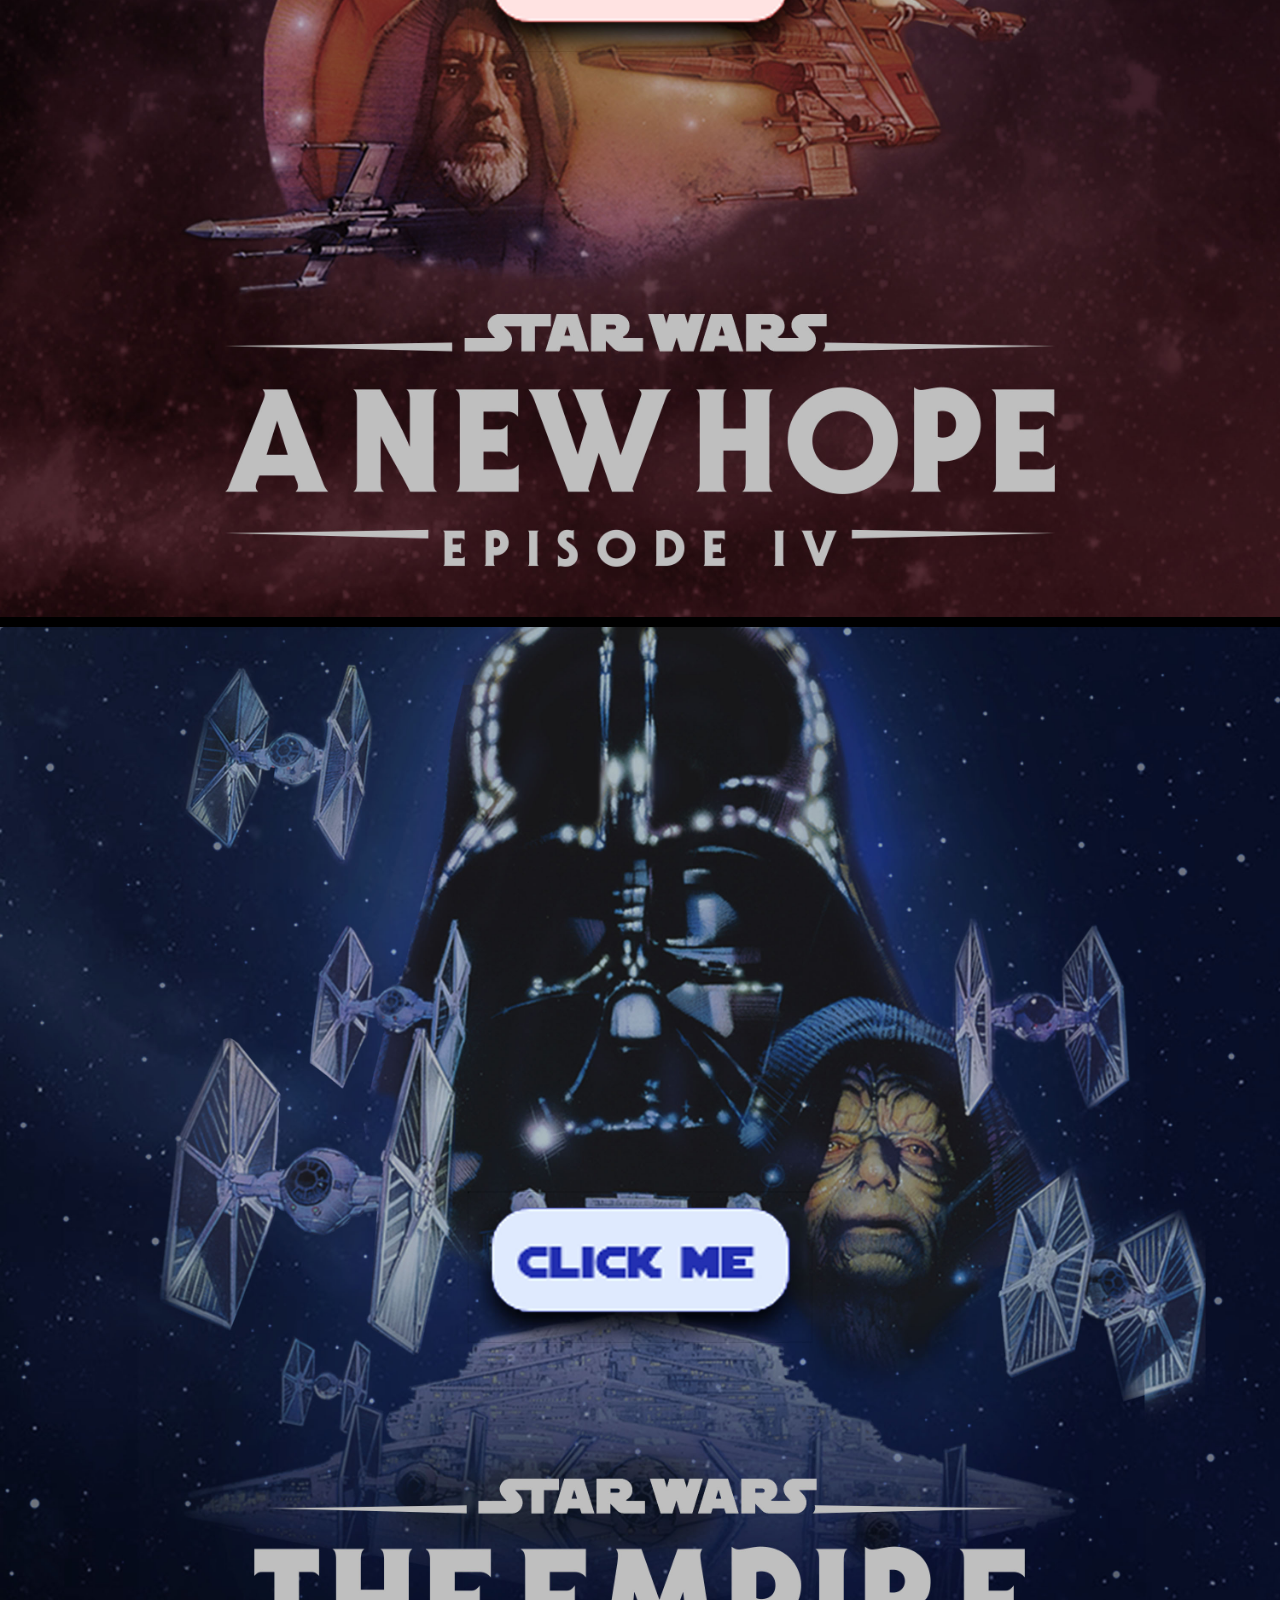
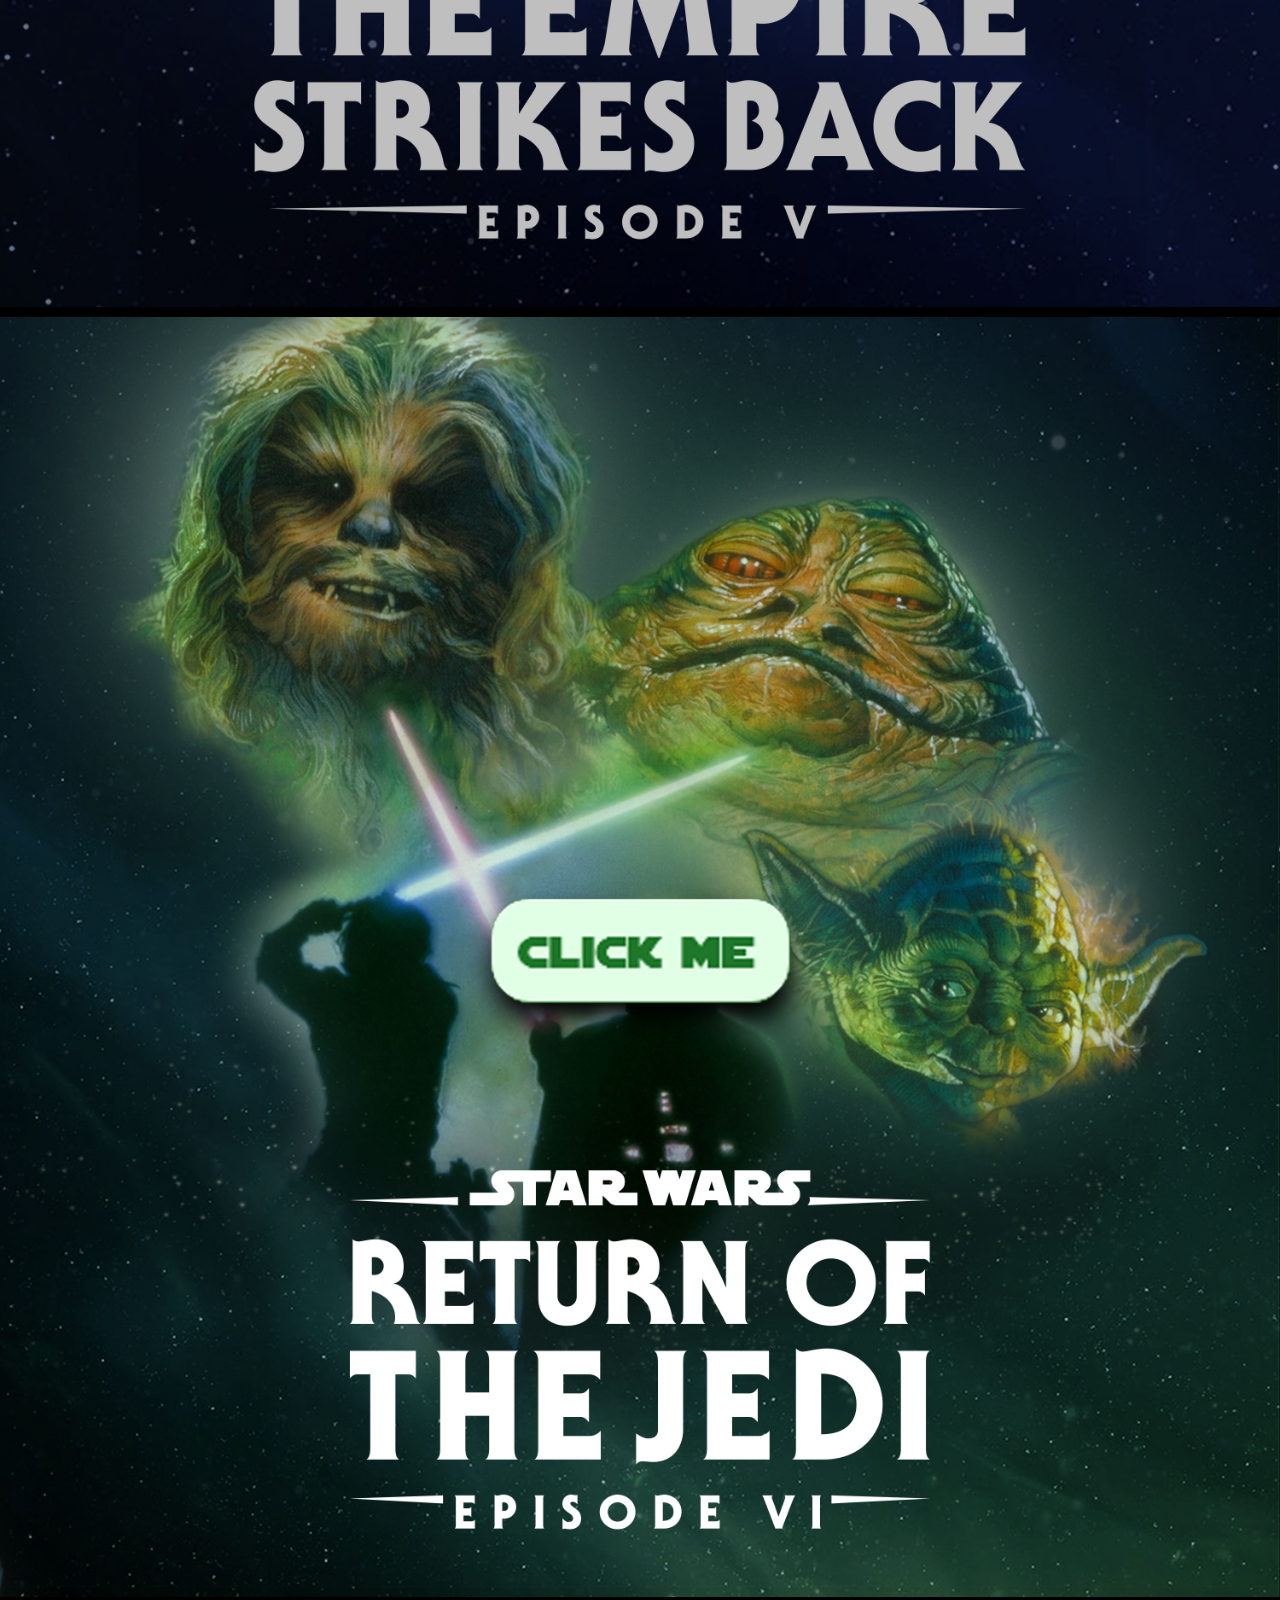
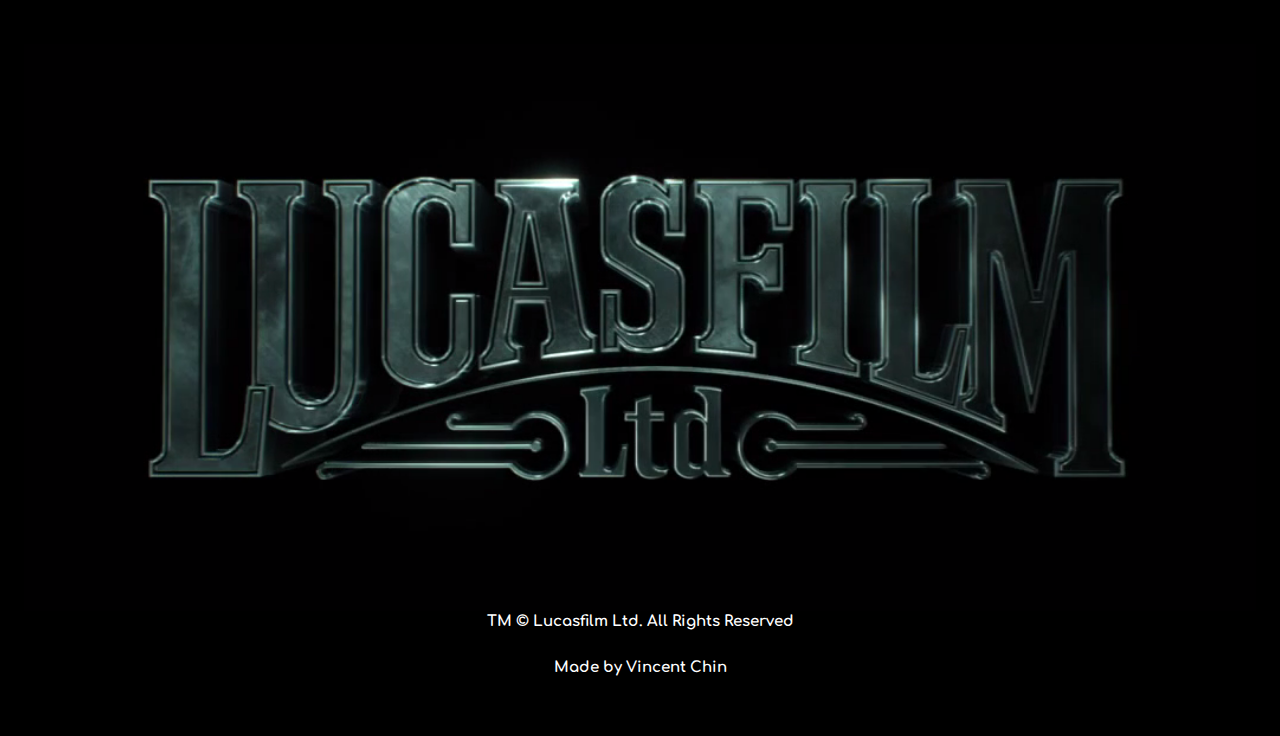
<file: homepage.html>
<!DOCTYPE html>
<html>

<head>
    <meta charset="utf-8">
    <meta http-equiv="X-UA-Compatible" content="IE=edge">
    <meta name="viewport" content="width=device-width, initial-scale=1">
    <title>Star Wars Sequel</title>
    <link id="icon" rel="icon" type="image/png" href="images/">
    <link id="icon" rel="apple-touch-icon" type="image/png" href="images/" />
    
    

    <!--STYLE SHEETS-->
    <link rel="stylesheet" href="style.css">
    <link rel="stylesheet" href="https://www.w3schools.com/w3css/4/w3.css">
    <link rel="stylesheet" href="https://fonts.googleapis.com/css?family=Raleway">
    <link rel="stylesheet" href="fonts/SF%20Distant%20Galaxy.ttf">
    <link href="https://fonts.googleapis.com/css?family=Comfortaa:400,700&display=swap" rel="stylesheet">
    <link rel="stylesheet" href="https://use.fontawesome.com/releases/v5.7.2/css/all.css" integrity="sha384-fnmOCqbTlWIlj8LyTjo7mOUStjsKC4pOpQbqyi7RrhN7udi9RwhKkMHpvLbHG9Sr" crossorigin="anonymous">
    <!--JAVASCRIPT-->
    <script src="script.js" defer></script>
</head>

<body>

    <!--BACK TO TOP-->
    <button onclick="topFunction()" id="myBtn" title="back to top">
        <i class="fas fa-arrow-alt-circle-up"></i>
    </button>


    <!-- NAVIGATION -->
    <!-- Sidebar/menu -->
    <nav class="w3-sidebar w3-bar-block w3-white w3-animate-left w3-text-grey w3-collapse w3-top w3-center" style="z-index:3;width:300px;font-weight:bold" id="mySidebar"><br>
        
        <a href="javascript:void(0)" onclick="w3_close()" class="w3-bar-item w3-button w3-padding w3-hide-large"><i class="fas fa-times"></i></a>
        <h3 class="sidebar-logo w3-center"><b>STAR<br>WARS</b></h3>
        <a href="homepage.html" onclick="w3_close()" class="w3-bar-item w3-button">HOME</a>
        <a href="anewhope.html" onclick="w3_close()" class="w3-bar-item w3-button">A NEW HOPE</a>
       <a href="empirestrikesback.html" onclick="w3_close()" class="w3-bar-item w3-button">THE EMPIRE STRIKES BACK</a>
        <a href="returnofthejedi.html" onclick="w3_close()" class="w3-bar-item w3-button">THE RETURN OF THE JEDI</a>
        <a href="gallery.html" onclick="w3_close()" class="w3-bar-item w3-button">GALLERY</a>
        
    </nav>

    <!-- Top menu on small screens -->
     <a id="hamburger" href="javascript:void(0)" class="hamburger w3-button w3-white" onclick="w3_open()">☰</a>
    <header class="nav w3-container w3-top w3-hide-large w3-white w3-xlarge">
<!--         <a href="javascript:void(0)" class="hamburger w3-button w3-white" onclick="w3_open()">☰</a>-->
        <span class="starwarsfont">
            
            <div class="starwarsfont">
                <a href="index.html"> 
                    <img src="image/starwarsnavlogo.png"> </a>
            </div>
                
        </span>
    </header>

    <!-- Overlay effect when opening sidebar on small screens -->
    <div class="w3-overlay w3-hide-large w3-animate-opacity" onclick="w3_close()" style="cursor:pointer" title="close side menu" id="myOverlay"></div>


    <!--BODY TEXT-->
    <div class="holder bg-black" id="home">
        <div class="blocks block-one">
            <img src="image/space.jpg">
        </div>
        
        <div class="blocks block-two block-text h2">Click The Pictures Below To Learn About The Sequel Trilogy!
        </div>
        
        <div class="blocks block-three">
            <a href= "anewhope.html"><img src="image/homeanewhope.jpg"></a>
        </div>
        <div class="blocks block-four">
            <a href="empirestrikesback.html"> 
                <img src="image/homeempirestrikes.jpg"> </a>
        </div>
        <div class="blocks block-five">
            <a href="returnofthejedi.html"> 
                <img src="image/homereturn.jpg"> </a>
        </div>
    </div>

    <!-- Footer -->
    <footer class="w3-container w3-padding-32 w3-black">
        <div class="w3-row-padding">
            <div>
                <div class="blocks block-three" w3-center>
            <img src="image/lucasfilms.png">
        </div>
                <div class="w3-black w3-center">TM © Lucasfilm Ltd. All Rights Reserved</div>
            </div>
            <div class="w3-black w3-center w3-padding-24">Made by Vincent Chin</div>
        </div>
    </footer>

    


</body></html>
</file>
<file: style.css>
/*STRUCTURE*/
* {
    margin: 0;
    padding: 0;
    box-sizing: border-box;

}

html {
    scroll-behavior: smooth;
}

/*COLORPALETTE & TYPE
green-1 #43B762
green-2 #2BA756
green-3 #2B5A41
black #383C40
white #D5D6D7
body "Azo Sans", sans-serif;
logo "Comfortaa", cursive;
*/

/*BUTTON*/
#myBtn {
    display: none;
    position: fixed;
    bottom: 10px;
    right: 60px;
    z-index: 999;
    border: none;
    outline: none;
    background-color: white;
    color: white;
    border-radius: 1em;
    width: 0px;
    font-size: 40px;
}

.sidebar-logo {
    padding: 5% 0%;
}

/*BODY*/
.holder {
    width: 100%;
    display: grid;
    grid-gap: 10px;
    grid-template-columns: 1fr 1fr 1fr 1fr 1fr 1fr;
    grid-auto-rows: auto;
    padding-bottom: 1em;
    box-shadow: 0px 5px 10px -2px #231F20;
}

.bg-black {
    background-color: black;
}



.bg-pink {
    background-color: lightcoral;
}

.bg-blue {
    background-color: royalblue;
}

.bg-green {
    background-color: mediumseagreen;
}

.starwarsfont {
    width: 300px;
    margin: 0 auto;
    display: flex;
    align-items: center;
    justify-content: center;
    height: 70px;
}

.hamburger {
    align-items: center;
    height: 70px;
    position: fixed;
    z-index: 2;
    font-size: 20px;
}

#hamburger {
    display: flex;
}

.nav {
    height: 70px;
    display: flex;
}

.starwarsfont img {
    width: 100%;

}

.blocks {}

.blocks img {
    width: 100%;
}

.block-one {
    grid-column: 1 / 7;
    grid-row: 1 / 1;
}

.block-two {
    grid-column: 1 / 7;
    grid-row: 2 / 2;
}

.block-three {
    grid-column: 1 / 7;
    grid-row: 3 / 3;
}

.block-three-img {
    width: 70%;
    margin: 0 auto;
}

.block-four {
    grid-column: 1 / 7;
    grid-row: 4 / 4;
}


.block-five {
    grid-column: 1 / 7;
    grid-row: 5 / 5;
}

.block-six {
    grid-column: 1 / 7;
    grid-row: 6 / 6;
}

.block-seven {
    grid-column: 1 / 7;
    grid-row: 7 / 7;
}

.block-eight {
    grid-column: 1 / 7;
    grid-row: 8 / 8;
}

.block-nine {
    grid-column: 1 / 7;
    grid-row: 9 / 9;
}

.block-ten {
    grid-column: 1 / 7;
    grid-row: 10 / 10;
}


.block-eleven {
    grid-column: 1 / 7;
    grid-row: 11 / 11;
}

.block-twelve {
    grid-column: 1 / 7;
    grid-row: 12 / 12;
}

.block-thirteen {
    grid-column: 1 / 7;
    grid-row: 13 / 13;
}



.block-text {
    color: white;
    font-size: 17px;
    font-family: 'Comfortaa';
    font-weight: bold;
    padding: 15px;
}

.block-fourteen {
    grid-column: 1 / 7;
    grid-row: 14 / 14;
}

.block-fifteen {
    grid-column: 1 / 7;
    grid-row: 15 /15;
}

.block-sixteen {
    grid-column: 1 / 7;
    grid-row: 16 /16;
}

.block-seventeen {
    grid-column: 1 / 7;
    grid-row: 17 /17;
}

.block-eighteen {
    grid-column: 1 / 7;
    grid-row: 18 /18;
}

h1 {
    color: #2BA756;
    font-weight: 400;
    line-height: 1.1em;
}

.h2 {
    color: white;
    font-size: 22px;
    font-family: 'Comfortaa';
    font-weight: bold;
    padding: 15px;
    text-align: center
}

footer {
    color: white;
    font-family: 'Comfortaa';
    font-weight: bold;


}


/*RESPONSIVE*/
/* Mobile Styles */
@media screen and (min-width: 300px) and (max-width: 600px) {
    .block-one img {
        padding-top: 5.5em;
    }
    .starwarsfont {
        width: 200px;
    }
}

/* Tablet Styles */
@media only screen and (min-width: 600px) and (max-width: 900px) {
    .starwarsfont {
        width: 300px;
    }
}
</file>
